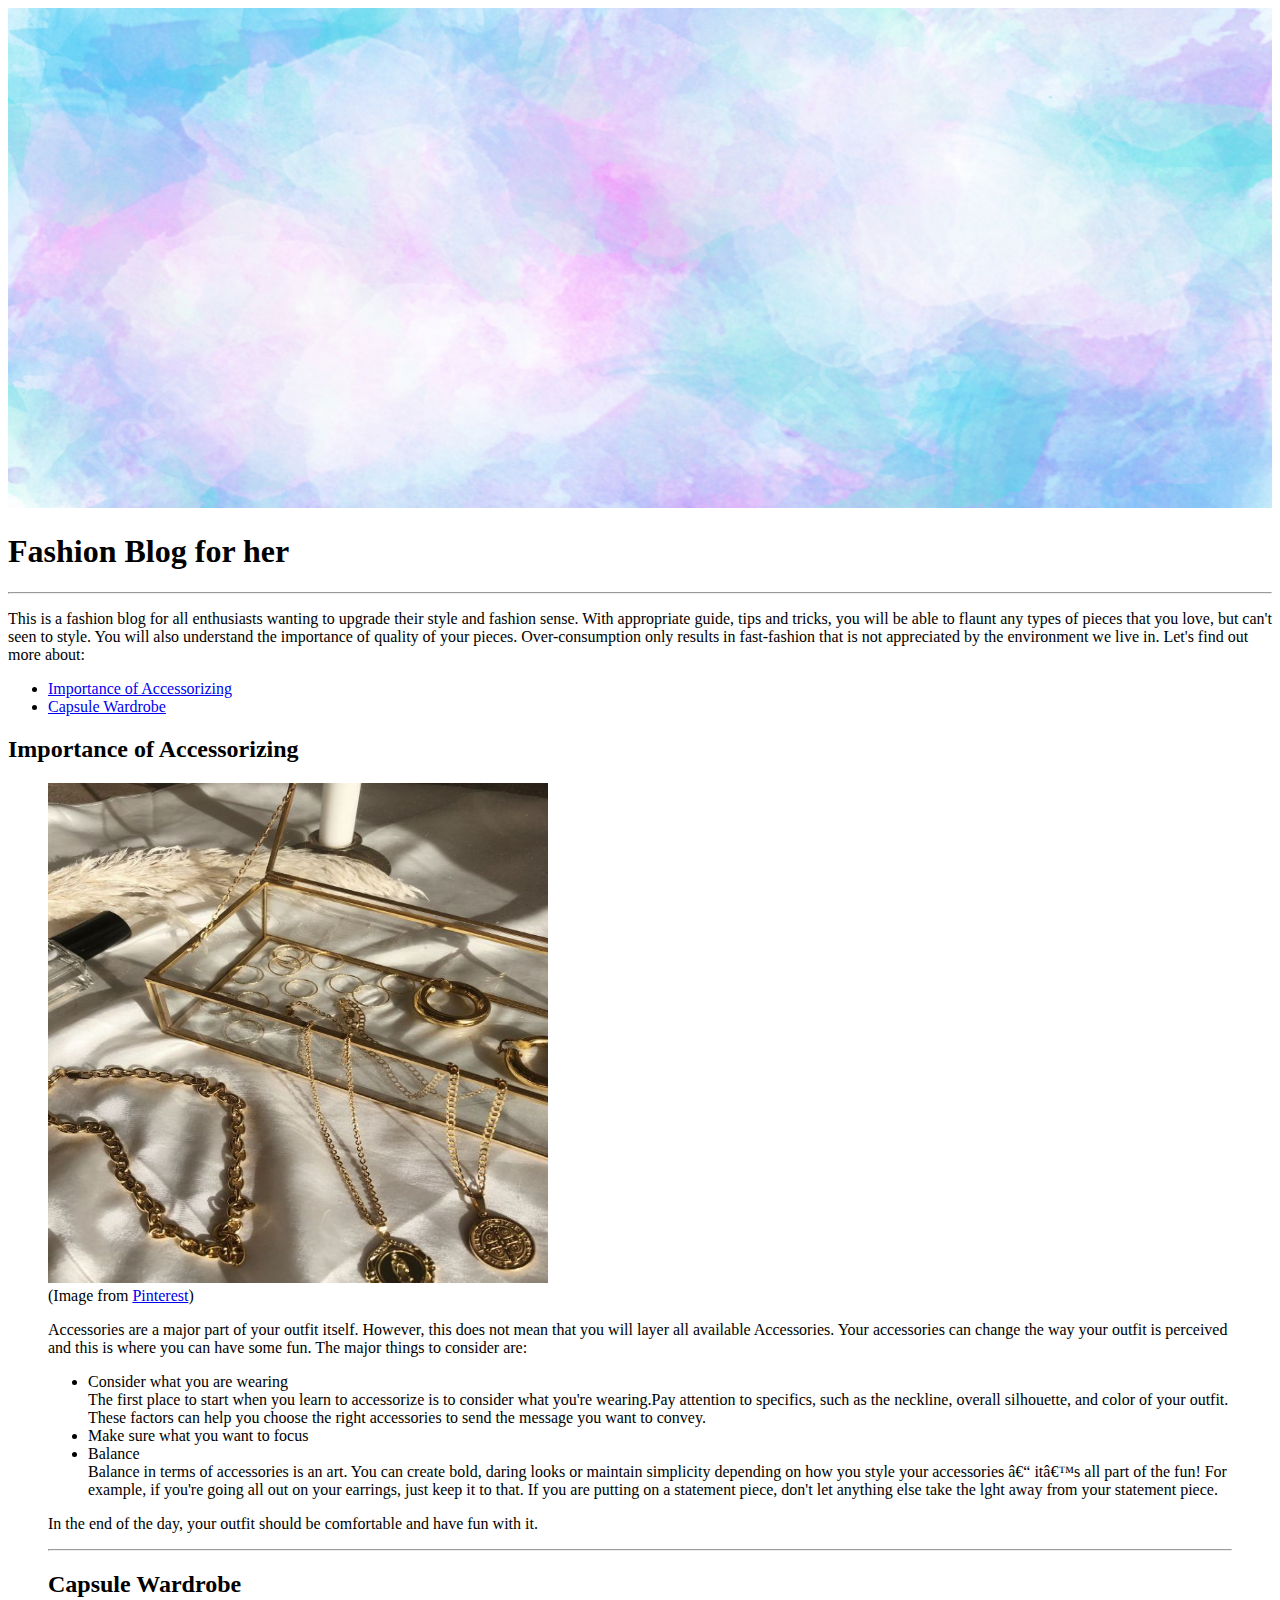
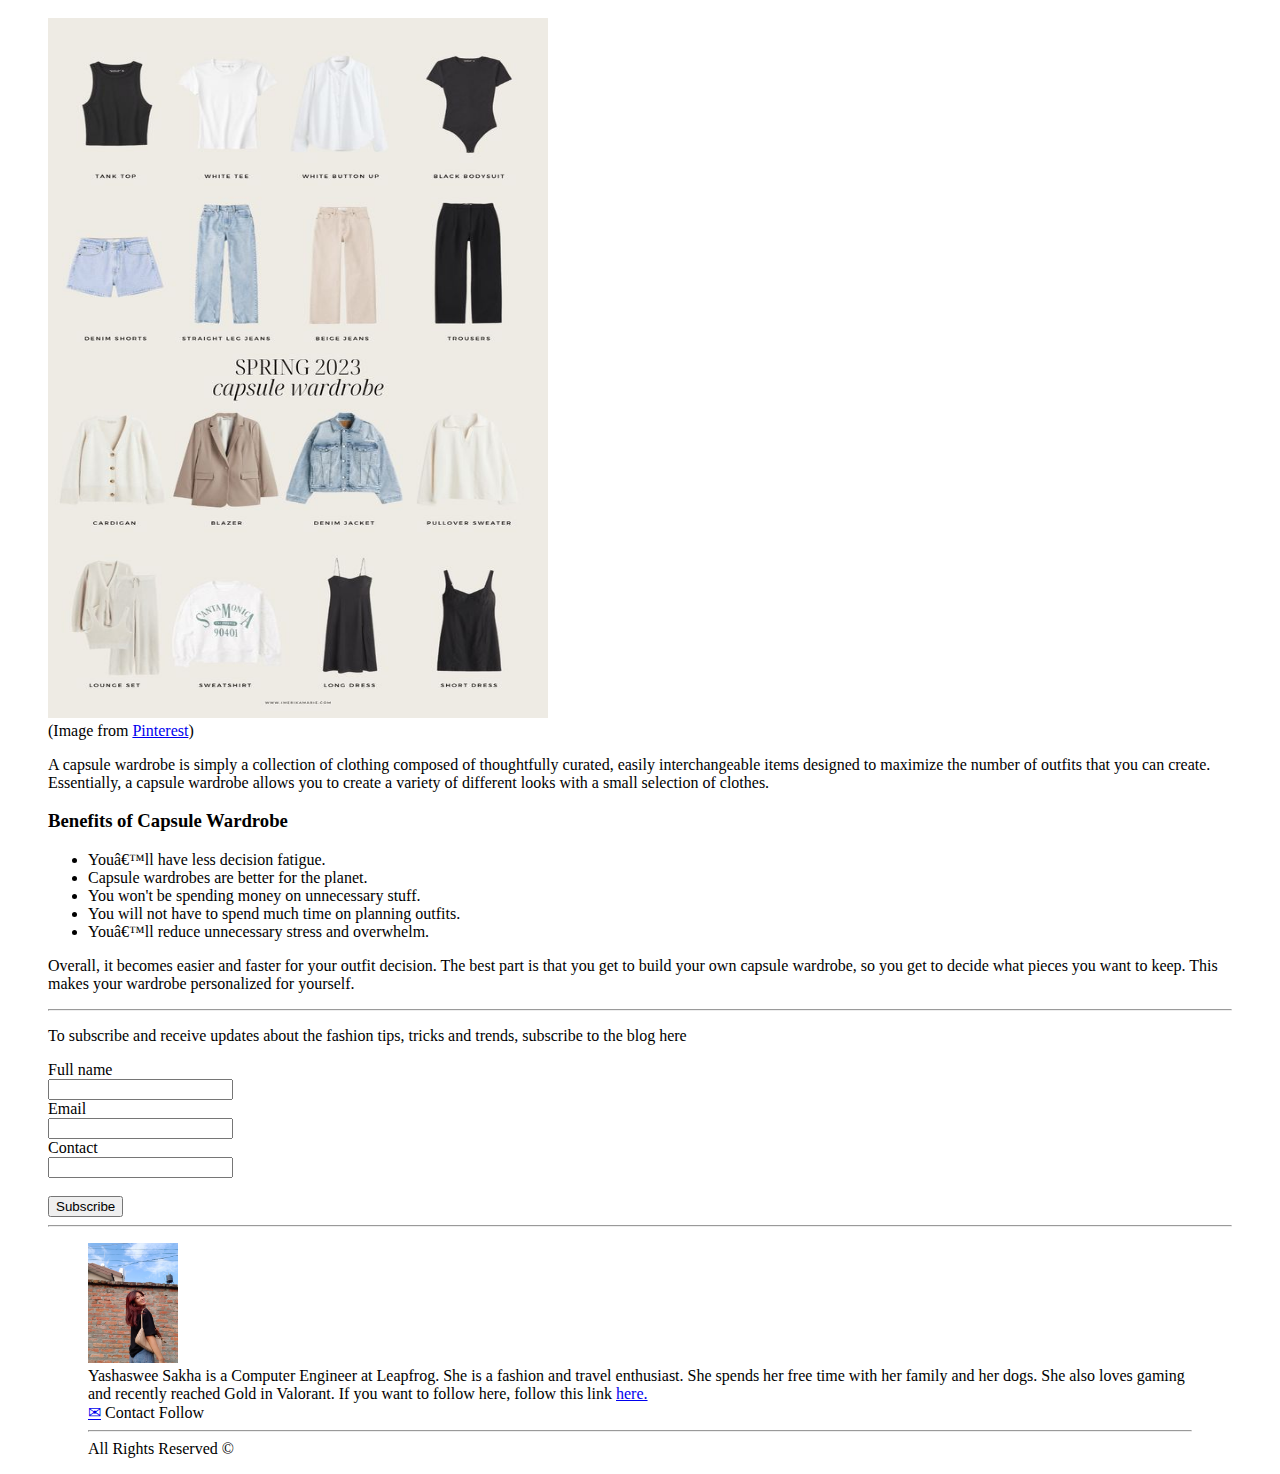
<file: index.html>
<!DOCTYPE html>
<html lang="en">
<head>
    <meta charset= http-equiv="Content-Type" content="text/html; charset=utf-8">
    <meta http-equiv="X-UA-Compatible" content="IE=edge">
    <meta name="viewport" content="width=device-width, initial-scale=1.0">
    <title>Blog</title>
    <img src="./poster.jpg" alt="Background" width="100%" height="500">
    <h1>Fashion Blog for her</h1>
    <hr>
</head>
<body>
    <p>
        This is a fashion blog for all enthusiasts wanting to upgrade their style and fashion sense. With appropriate guide, tips and tricks, you will be able
        to flaunt any types of pieces that you love, but can't seen to style. You will also understand the importance of quality of your pieces. Over-consumption
        only results in fast-fashion that is not appreciated by the environment we live in. 
        Let's find out more about:
        
        <ul>
          <li><a href="#Subheading1">
                Importance of Accessorizing</a>
            </li>
            <li><a href="#Subheading2">
                Capsule Wardrobe</a>
            </li>
        </ul>
    </p>
    <h2 id="Subheading1">Importance of Accessorizing </h2>
    <figure>
    <img width="500" height="500" src="./accessory.jpg" alt="Accessory Image">
    <figcaption>
        (Image from <a href="https://www.pinterest.com" rel="noopener" target="_blank"> Pinterest</a>)
    </figcaption>
        <p>
            Accessories are a major part of your outfit itself. However, this does not mean that you will layer all available Accessories.
            Your accessories can change the way your outfit is perceived and this is where you can have some fun. The major things to consider 
            are:
            <ul>
                <li>
                    Consider what you are wearing
                </li>
                The first place to start when you learn to accessorize is to consider what you're wearing.Pay attention to specifics, such as
                 the neckline, overall silhouette, and color of your outfit. These factors can help you choose the right accessories to send 
                 the message you want to convey.
                <li>
                    Make sure what you want to focus
                </li>
                <li>
                    Balance 
                </li>
                    Balance in terms of accessories is an art. You can create bold, daring looks or maintain simplicity depending on how you style 
                    your accessories – it’s all part of the fun! For example, if you're going all out on your earrings, just keep it to that. If you are
                    putting on a statement piece, don't let anything else take the lght away from your statement piece.
            </ul>
        In the end of the day, your outfit should be comfortable and have fun with it. 
        </p>
    <hr>
    <h2 id="Subheading2">Capsule Wardrobe</h2>
    <img width="500" height="700" src="./capsule.jpg" alt="Wardrobe Image">
    <figcaption>
        (Image from <a href="https://www.pinterest.com" rel="noopener" target="_blank"> Pinterest</a>)
    </figcaption>
        <p>
            A capsule wardrobe is simply a collection of clothing composed of thoughtfully curated, easily interchangeable items designed to maximize the 
            number of outfits that you can create. Essentially, a capsule wardrobe allows you to create a variety of different looks with a small 
            selection of clothes.
        </p>
        <p>
            <h3> Benefits of Capsule Wardrobe</h3>
            <ul>
                <li>
                    You’ll have less decision fatigue. 
                </li>
                <li>
                    Capsule wardrobes are better for the planet. 
                </li>
                <li>
                    You won't be spending money on unnecessary stuff.
                </li>
                <li>
                    You will not have to spend much time on planning outfits.
                </li>
                <li>
                    You’ll reduce unnecessary stress and overwhelm.
                </li> 
            </ul>
            Overall, it becomes easier and faster for your outfit decision. The best part is that you get to build your own capsule wardrobe, so you get to 
            decide what pieces you want to keep. This makes your wardrobe personalized for yourself.
        </p>
        <hr>
        <p>
            To subscribe and receive updates about the fashion tips, tricks and trends, subscribe to the blog here
        </p>
        <form>
            <label for="fname">Full name</label><br>
            <input type="text" id="fname" name="fname"><br>
            <label for="email">Email</label><br>
            <input type="email" id="email" name="email"><br>
            <label for="contact">Contact</label><br>
            <input type="number" id="contact" name="contact"><br><br> 
            <input type="submit" value="Subscribe">
        </form>
        <hr>
        <figure>
            <img src ="./viber.jpg" alt="Author" width="90" height="120">
        </span>
        <figcaption>
            Yashaswee Sakha is a Computer Engineer at Leapfrog. She is a fashion and travel enthusiast. She spends her free time with her family and her dogs. 
            She also loves gaming and recently reached Gold in Valorant. If you want to follow here, follow this link <a href="https://instagram.com">here.</a>
        </figcaption>
        <table>
            <tr>
            <a href=mailto:"yashaswee50@gmail.com">
            &#9993;</tr></a>
            <tr>
                Contact
            </tr>
            <tr>
                Follow
            </tr>
        
        </table>
        
</body>
<hr>
<footer>
    All Rights Reserved &#169;
</footer>
</html>
</file>
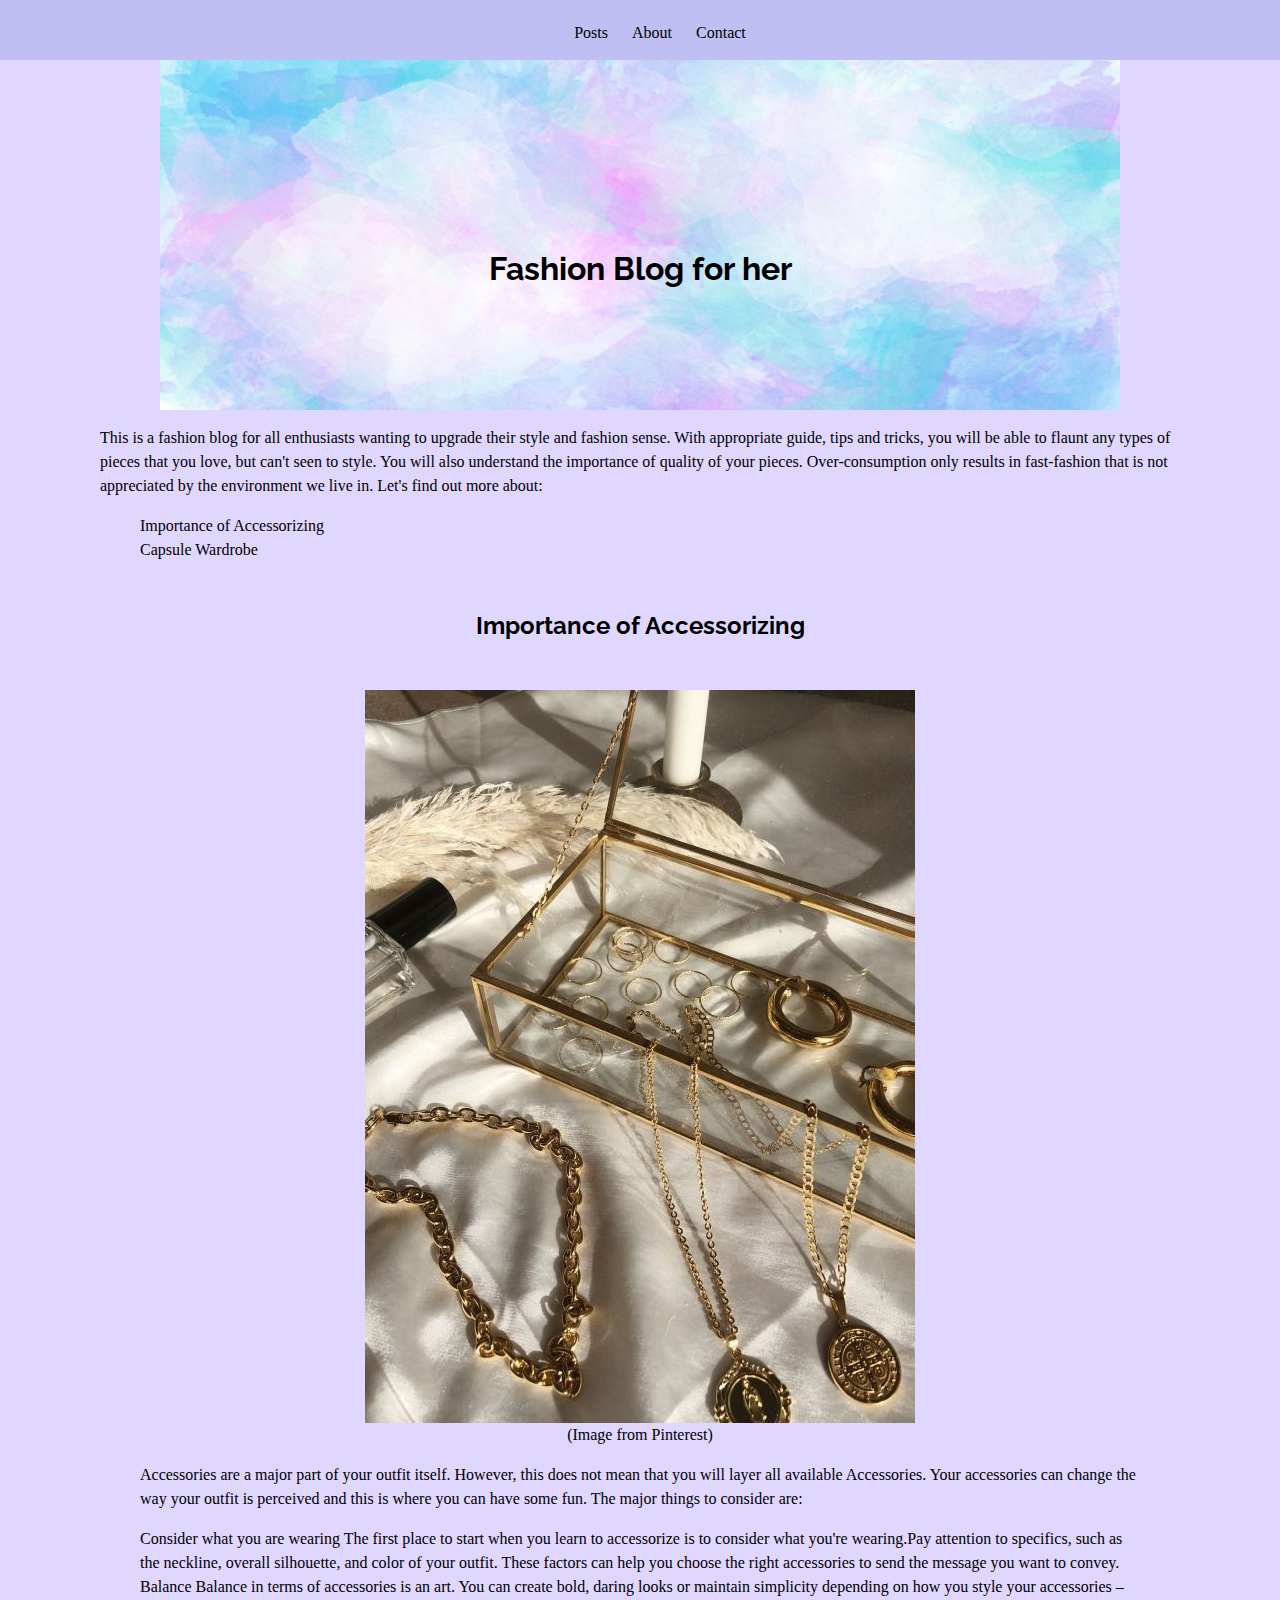
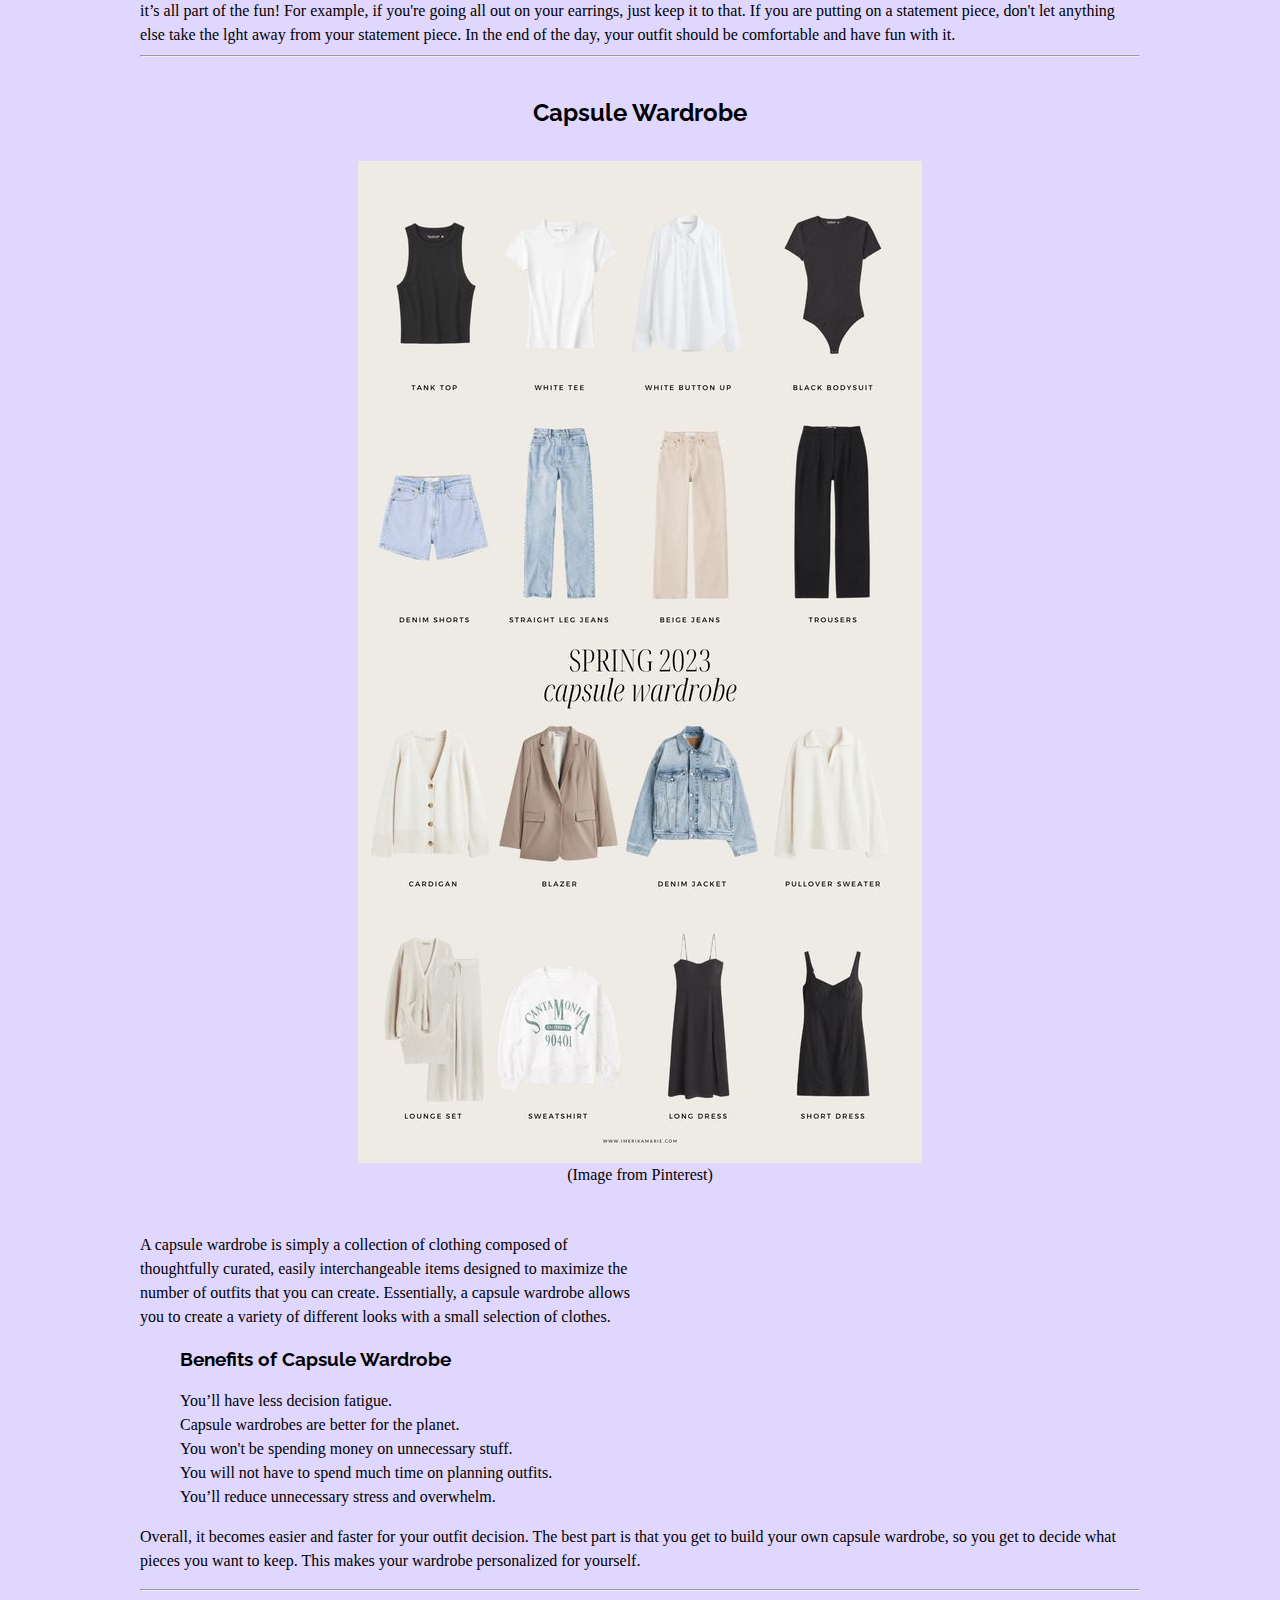
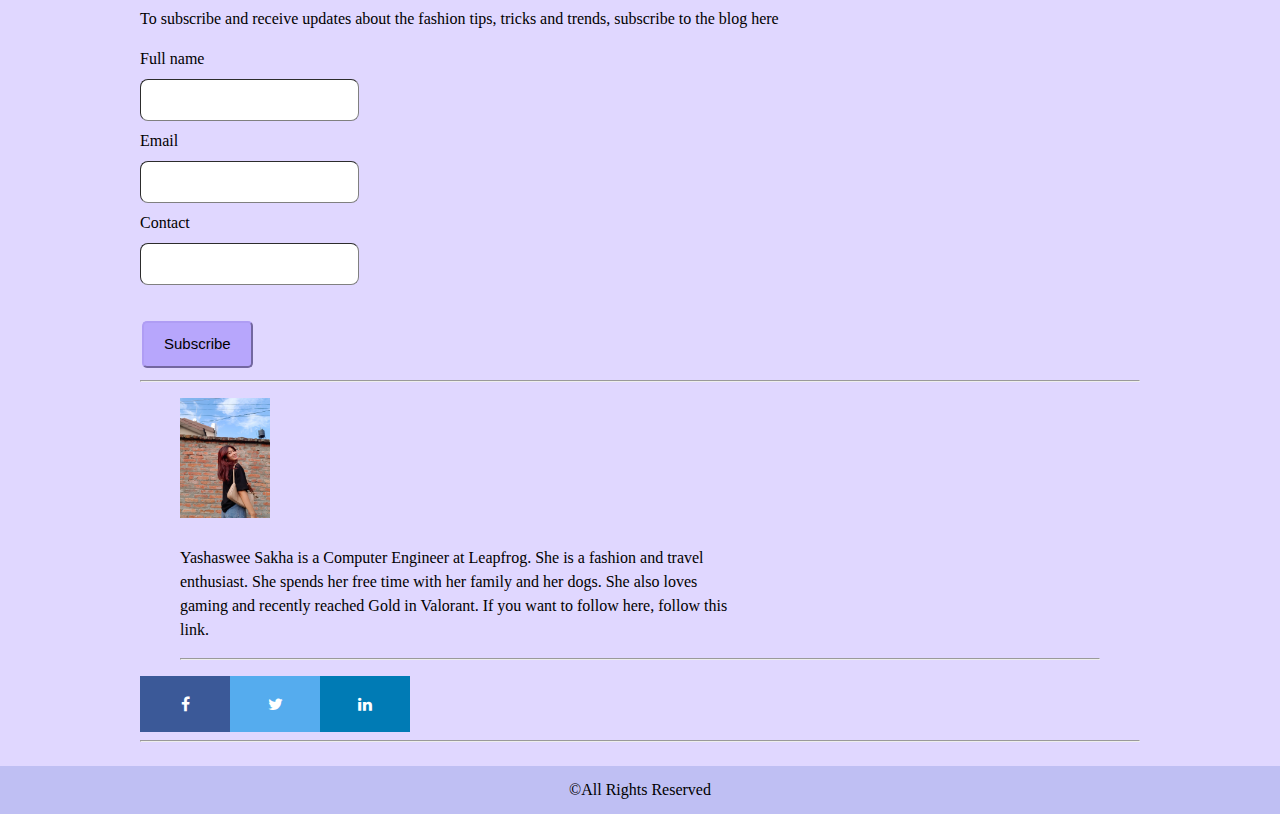
<file: Blog HTML CSS/index.html>
<!DOCTYPE html>
<html lang="en">
<head>
    <meta charset="utf-8">
    <meta http-equiv="X-UA-Compatible" content="IE=edge">
    <meta name="viewport" content="width=device-width, initial-scale=1.0">
    <link rel="stylesheet" href="./style.css">
    <link rel="stylesheet" href="https://cdnjs.cloudflare.com/ajax/libs/font-awesome/4.7.0/css/font-awesome.min.css">
    <link rel="stylesheet" href="https://fonts.googleapis.com/css2?family=Raleway:wght@200&amp;display=swap" ;="">
    <title>Blog post</title>
</head>
<body>
    <nav id="mainNav">
        <div class="container">
        <ul>
            <li><a href="#Subheading1">Posts</a></li>
            <li><a href="#img">About</a> </li>
            <li><a href="#img">Contact</a></li>
        </div>
    </ul>
    </nav>
    <div class="container">
       <img src="../Blog HTML CSS/images/poster.jpg" class="img" alt="Background" id="bgimg" ></div>
    <div class="center">
        <h1>Fashion Blog for her</h1>
    </div>
</head>
<div class="bodyContent">
    <p>
        This is a fashion blog for all enthusiasts wanting to upgrade their style and fashion sense. With appropriate guide, tips and tricks, you will be able
        to flaunt any types of pieces that you love, but can't seen to style. You will also understand the importance of quality of your pieces. Over-consumption
        only results in fast-fashion that is not appreciated by the environment we live in. 
        Let's find out more about:
        
        <ul>
          <li><a href="#Subheading1">
                Importance of Accessorizing</a>
            </li>
            <li><a href="#Subheading2">
                Capsule Wardrobe</a>
            </li>
        </ul>
    </p>
    <h2 id="Subheading1">Importance of Accessorizing </h2>
    <figure>
    <img src="../Blog HTML CSS/images/accessory.jpg"class="img"  alt="Accessory Image">
    <figcaption>
        (Image from <a href="https://www.pinterest.com" rel="noopener" target="_blank"> Pinterest</a>)
    </figcaption>
        <p>
            Accessories are a major part of your outfit itself. However, this does not mean that you will layer all available Accessories.
            Your accessories can change the way your outfit is perceived and this is where you can have some fun. The major things to consider 
            are:
        </p>
                    Consider what you are wearing
                
                The first place to start when you learn to accessorize is to consider what you're wearing.Pay attention to specifics, such as
                 the neckline, overall silhouette, and color of your outfit. These factors can help you choose the right accessories to send 
                 the message you want to convey.
                
                    Balance 
                    Balance in terms of accessories is an art. You can create bold, daring looks or maintain simplicity depending on how you style 
                    your accessories – it’s all part of the fun! For example, if you're going all out on your earrings, just keep it to that. If you are
                    putting on a statement piece, don't let anything else take the lght away from your statement piece.
               
        In the end of the day, your outfit should be comfortable and have fun with it. 
        
    <hr>
    <h2 id="Subheading2">Capsule Wardrobe</h2>
    <img src="../Blog HTML CSS/images/capsule.jpg"class="img"  alt="Wardrobe Image">
    <figcaption>
        (Image from <a href="https://www.pinterest.com" rel="noopener" target="_blank"> Pinterest</a>)
    </figcaption>
        <p class="main">
            A capsule wardrobe is simply a collection of clothing composed of thoughtfully curated, easily interchangeable items designed to maximize the 
            number of outfits that you can create. Essentially, a capsule wardrobe allows you to create a variety of different looks with a small 
            selection of clothes.
        </p>
        <h3> Benefits of Capsule Wardrobe</h3>
        <p class="sidebar">
            
            <ul>
                <li>You’ll have less decision fatigue. </li>
                <li>Capsule wardrobes are better for the planet. </li>
                <li>You won't be spending money on unnecessary stuff.</li>
                <li>You will not have to spend much time on planning outfits.</li>
                <li>You’ll reduce unnecessary stress and overwhelm.</li> 
            </ul>
            Overall, it becomes easier and faster for your outfit decision. The best part is that you get to build your own capsule wardrobe, so you get to 
            decide what pieces you want to keep. This makes your wardrobe personalized for yourself.
        </p>
        <hr>
        <p>
            To subscribe and receive updates about the fashion tips, tricks and trends, subscribe to the blog here
        </p>
        
        <form>
            <label for="fname">Full name</label><br>
            <input type="text" id="fname" name="fname"><br>
            <label for="email">Email</label><br>
            <input type="email" id="email" name="email"><br>
            <label for="contact">Contact</label><br>
            <input type="number" id="contact" name="contact"><br><br> 
            <input type="submit" value="Subscribe">
        </form>
        <hr>
        <div class="about">
            <div class="aboutDesc">
                 <figure>
                <div id="img" >
                     <img src ="../Blog HTML CSS/images/viber.jpg" alt="Author" width="90" height="120">
                 </div>
                <p class="aboutText">
                    Yashaswee Sakha is a Computer Engineer at Leapfrog. She is a fashion and travel enthusiast. She spends her free time with her family and her dogs. 
                    She also loves gaming and recently reached Gold in Valorant. If you want to follow here, follow this link.
                </p>
            <hr>
            </div>
            <div class="socialMedia">
        <table>
            <tr><a href="https://www.facebook.com" rel="noopener" target="_blank" class="fa fa-facebook"></a></tr>    
            <tr><a href="https://www.twitter.com" rel="noopener" target="_blank" class="fa fa-twitter"></a></tr>
            <tr><a href="https://www.linkedin.com" rel="noopener" target="_blank" class="fa fa-linkedin"></a></tr>
        </table>
        <hr>
            </div>
    </div>
</div>
  <footer>
        &#169;All Rights Reserved 
    </footer>
</body>
  
</html>
</file>
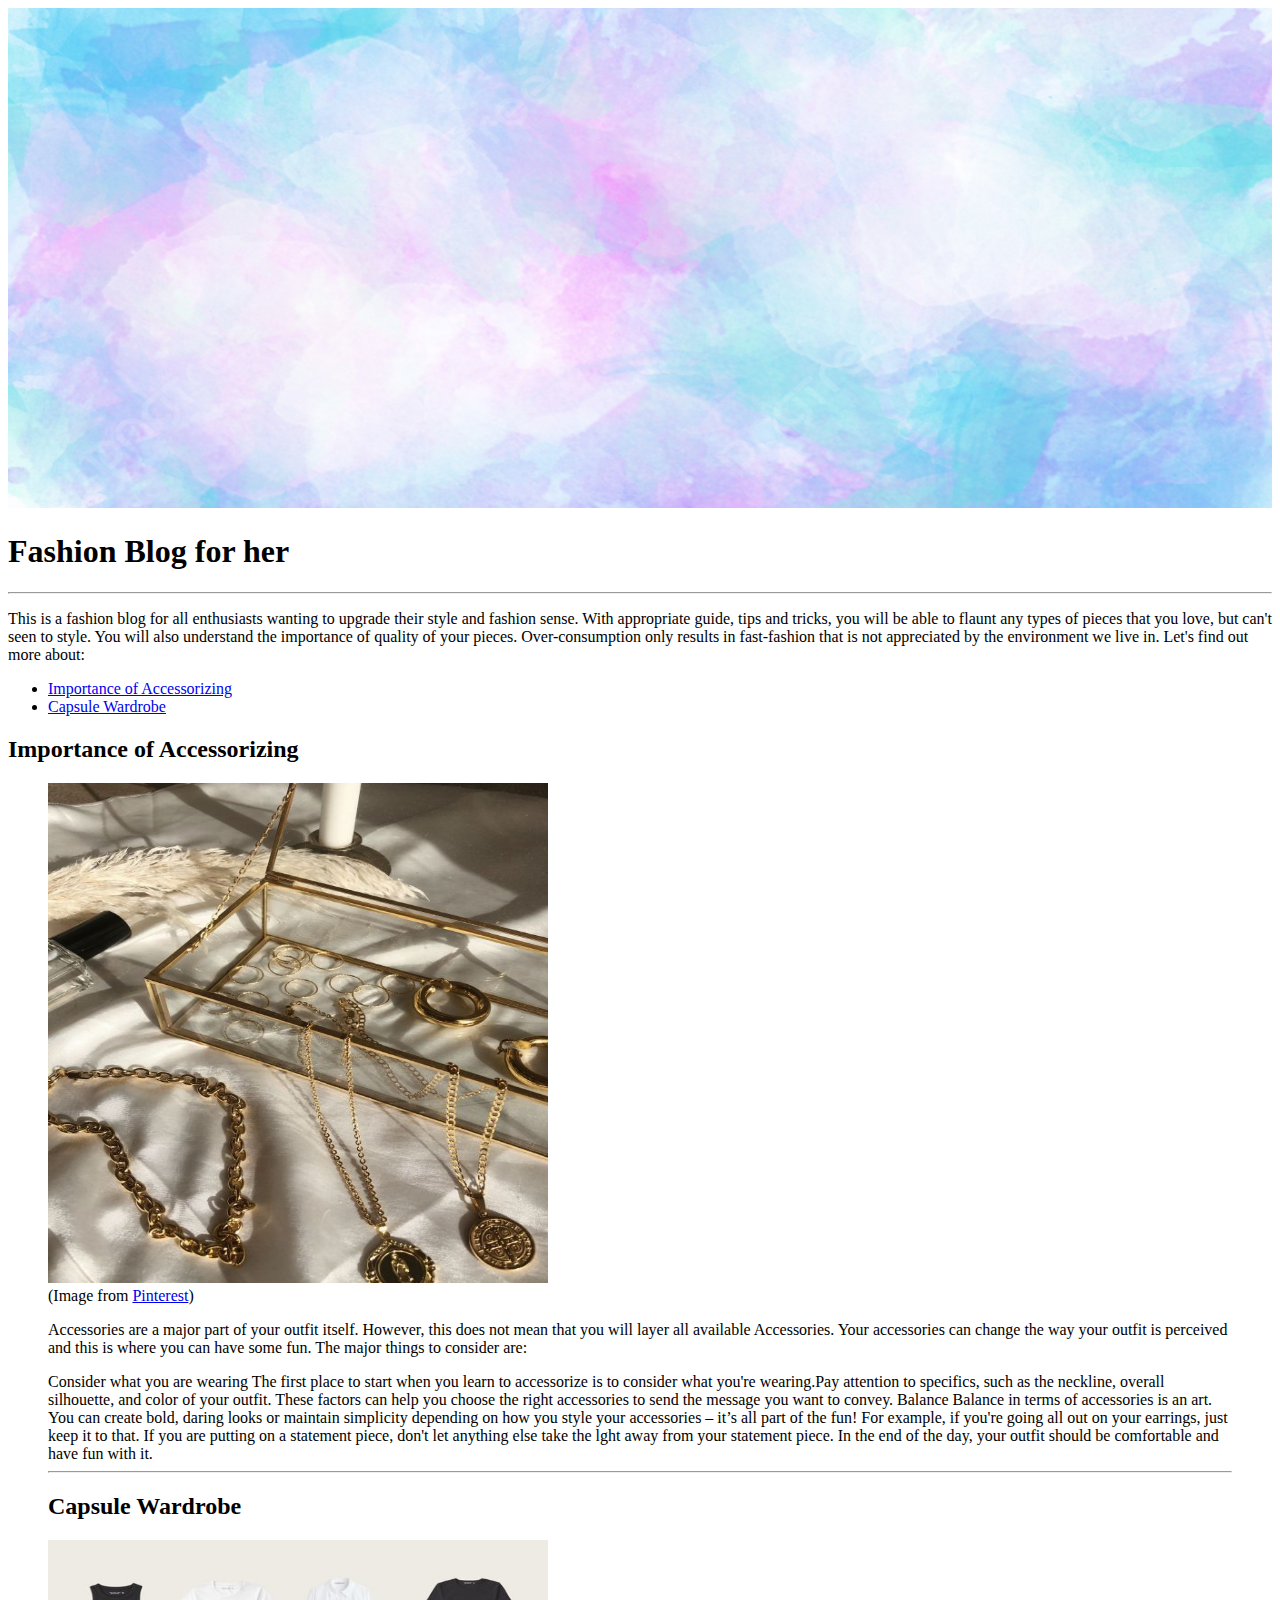
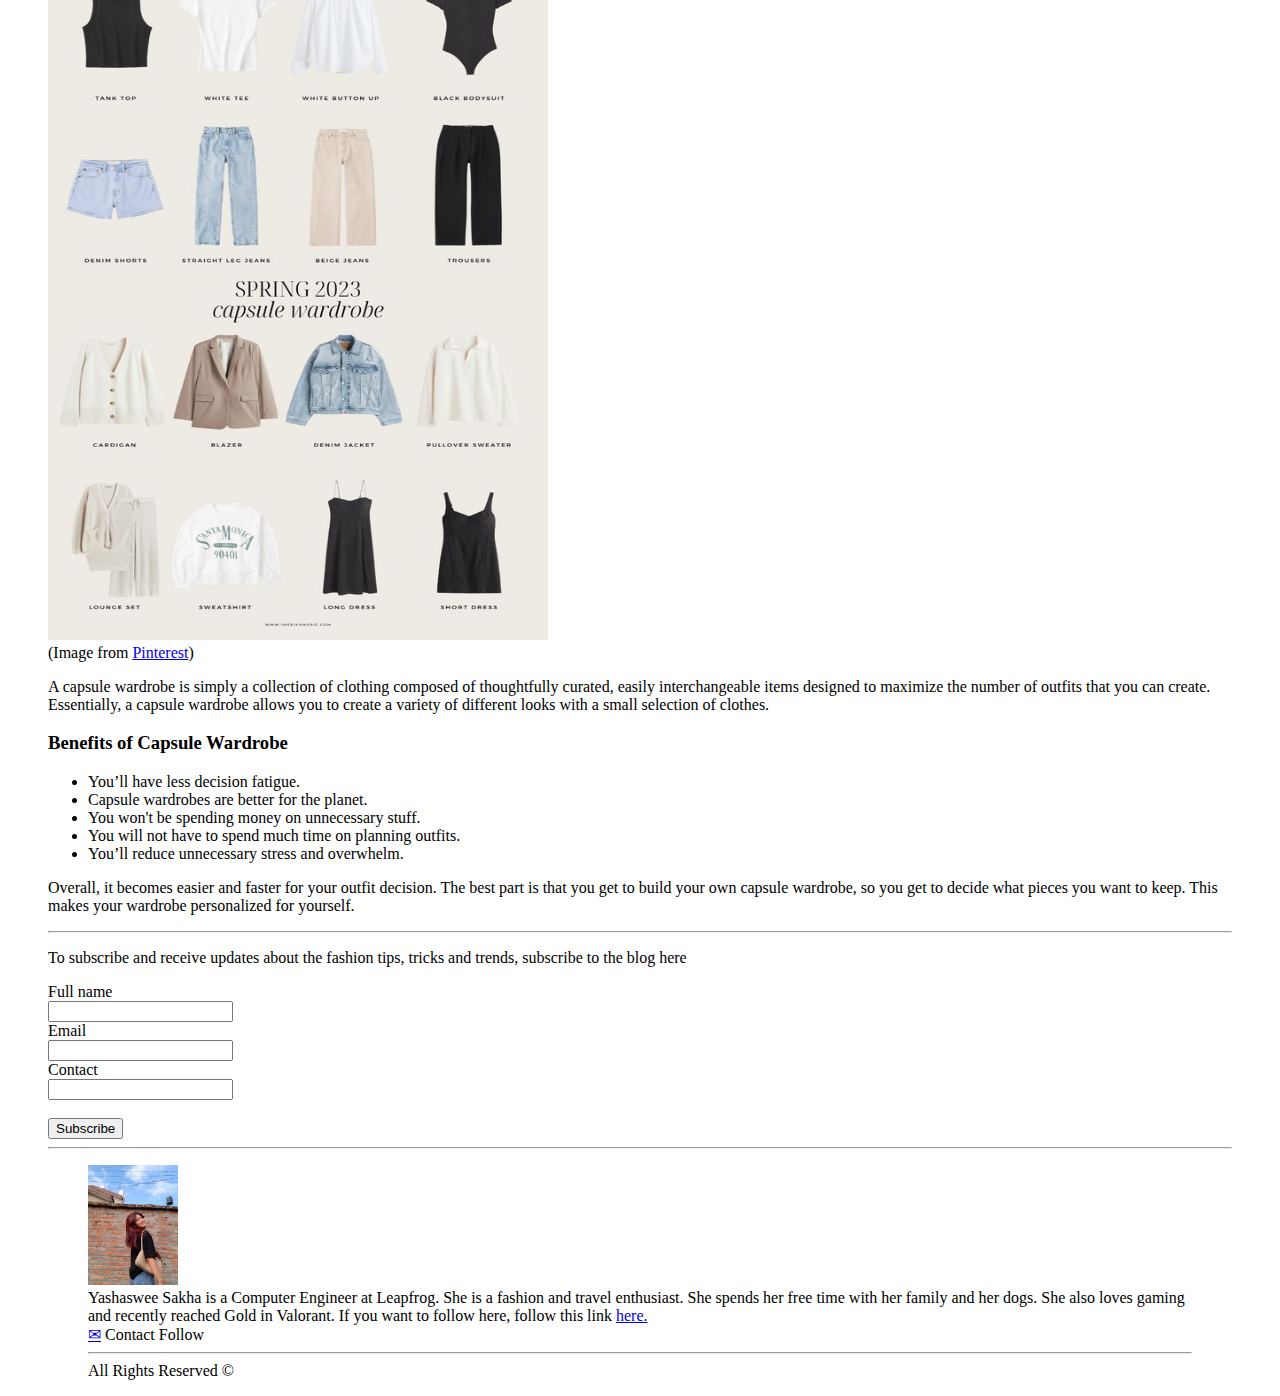
<file: Blog HTML/index.html>
<!DOCTYPE html>
<html lang="en">
<head>
    <meta charset= 'utf-8'>
    <meta http-equiv="X-UA-Compatible" content="IE=edge">
    <meta name="viewport" content="width=device-width, initial-scale=1.0">
    <title> Blog</title>
    <img src="../Blog HTML/poster.jpg" alt="Background" width="100%" height="500">
    <h1>Fashion Blog for her</h1>
    <hr>
</head>
<body>
    <p>
        This is a fashion blog for all enthusiasts wanting to upgrade their style and fashion sense. With appropriate guide, tips and tricks, you will be able
        to flaunt any types of pieces that you love, but can't seen to style. You will also understand the importance of quality of your pieces. Over-consumption
        only results in fast-fashion that is not appreciated by the environment we live in. 
        Let's find out more about:
        
        <ul>
          <li><a href="#Subheading1">
                Importance of Accessorizing</a>
            </li>
            <li><a href="#Subheading2">
                Capsule Wardrobe</a>
            </li>
        </ul>
    </p>
    <h2 id="Subheading1">Importance of Accessorizing </h2>
    <figure>
    <img width="500" height="500" src="../Blog HTML/accessory.jpg" alt="Accessory Image">
    <figcaption>
        (Image from <a href="https://www.pinterest.com" rel="noopener" target="_blank"> Pinterest</a>)
    </figcaption>
    <p>
        Accessories are a major part of your outfit itself. However, this does not mean that you will layer all available Accessories.
        Your accessories can change the way your outfit is perceived and this is where you can have some fun. The major things to consider 
        are:
    </p>
                Consider what you are wearing
            
            The first place to start when you learn to accessorize is to consider what you're wearing.Pay attention to specifics, such as
             the neckline, overall silhouette, and color of your outfit. These factors can help you choose the right accessories to send 
             the message you want to convey.
            
                Balance 
                Balance in terms of accessories is an art. You can create bold, daring looks or maintain simplicity depending on how you style 
                your accessories – it’s all part of the fun! For example, if you're going all out on your earrings, just keep it to that. If you are
                putting on a statement piece, don't let anything else take the lght away from your statement piece.
           
    In the end of the day, your outfit should be comfortable and have fun with it. 
    <hr>
    <h2 id="Subheading2">Capsule Wardrobe</h2>
    <img width="500" height="700" src="../Blog HTML/capsule.jpg" alt="Wardrobe Image">
    <figcaption>
        (Image from <a href="https://www.pinterest.com" rel="noopener" target="_blank"> Pinterest</a>)
    </figcaption>
        <p>
            A capsule wardrobe is simply a collection of clothing composed of thoughtfully curated, easily interchangeable items designed to maximize the 
            number of outfits that you can create. Essentially, a capsule wardrobe allows you to create a variety of different looks with a small 
            selection of clothes.
        </p>
        <p>
            <h3> Benefits of Capsule Wardrobe</h3>
            <ul>
                <li>
                    You’ll have less decision fatigue. 
                </li>
                <li>
                    Capsule wardrobes are better for the planet. 
                </li>
                <li>
                    You won't be spending money on unnecessary stuff.
                </li>
                <li>
                    You will not have to spend much time on planning outfits.
                </li>
                <li>
                    You’ll reduce unnecessary stress and overwhelm.
                </li> 
            </ul>
            Overall, it becomes easier and faster for your outfit decision. The best part is that you get to build your own capsule wardrobe, so you get to 
            decide what pieces you want to keep. This makes your wardrobe personalized for yourself.
        </p>
        <hr>
        <p>
            To subscribe and receive updates about the fashion tips, tricks and trends, subscribe to the blog here
        </p>
        <form>
            <label for="fname">Full name</label><br>
            <input type="text" id="fname" name="fname"><br>
            <label for="email">Email</label><br>
            <input type="email" id="email" name="email"><br>
            <label for="contact">Contact</label><br>
            <input type="number" id="contact" name="contact"><br><br> 
            <input type="submit" value="Subscribe">
        </form>
        <hr>
        <figure>
            <img src ="../Blog HTML/viber.jpg" alt="Author" width="90" height="120">
        <figcaption>
            Yashaswee Sakha is a Computer Engineer at Leapfrog. She is a fashion and travel enthusiast. She spends her free time with her family and her dogs. 
            She also loves gaming and recently reached Gold in Valorant. If you want to follow here, follow this link <a href="https://instagram.com">here.</a>
        </figcaption>
        <table>
            <tr>
            <a href=mailto:"yashaswee50@gmail.com">
            &#9993;</tr></a>
            <tr>
                Contact
            </tr>
            <tr>
                Follow
            </tr>
        
        </table>
        
</body>
<hr>
<footer>
    All Rights Reserved &#169;
</footer>
</html>
</file>
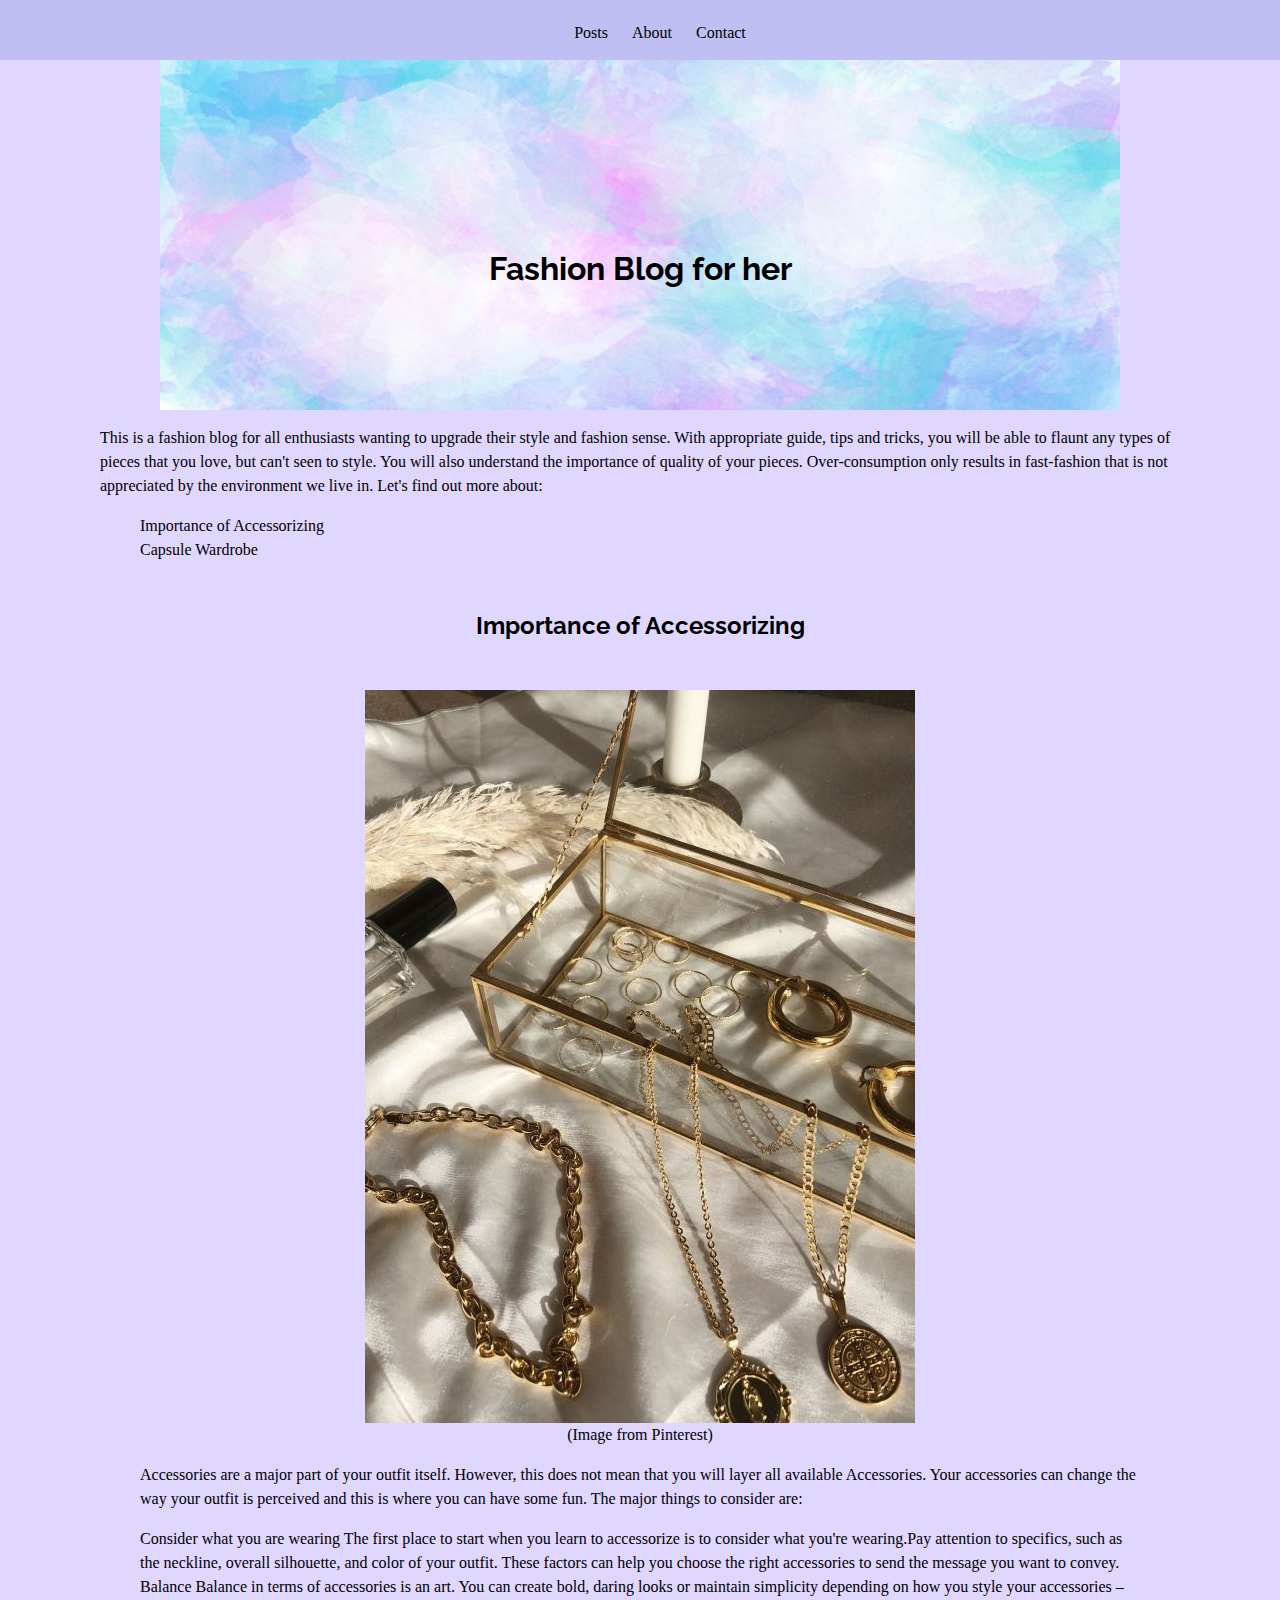
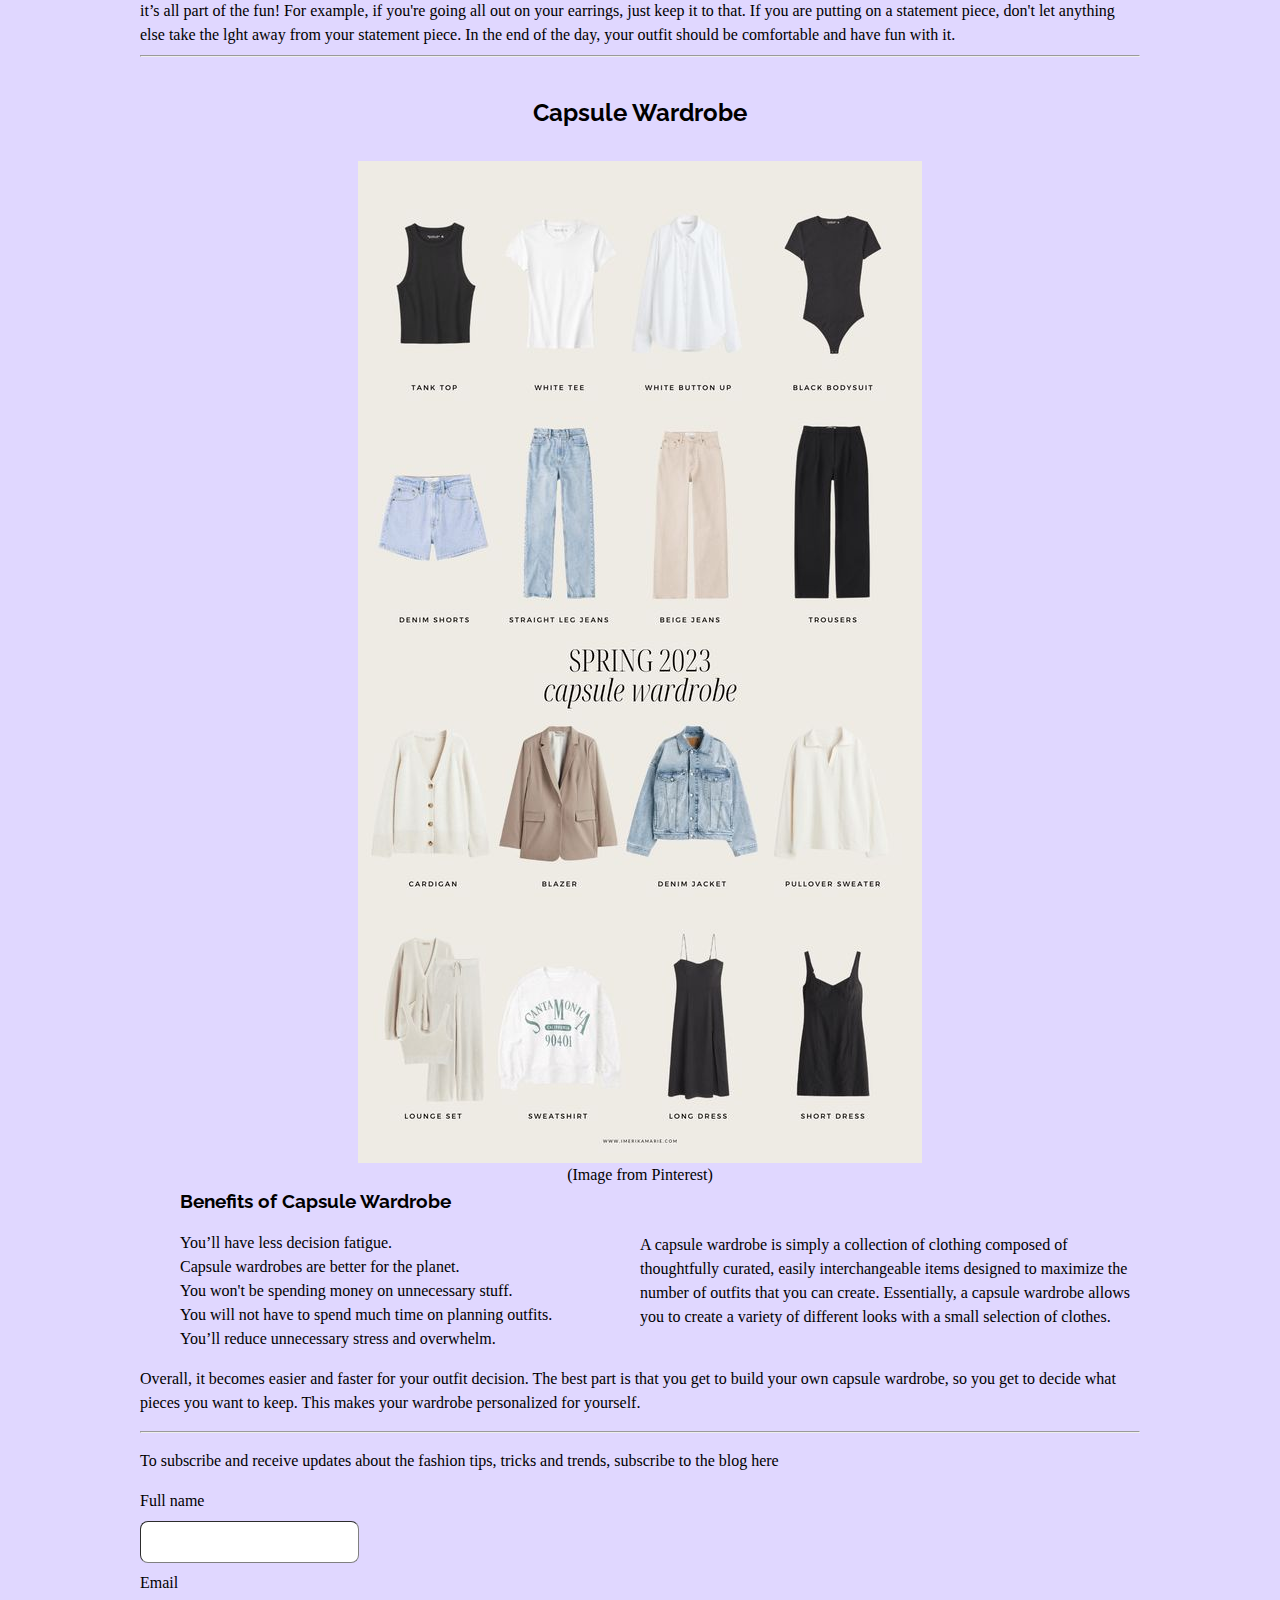
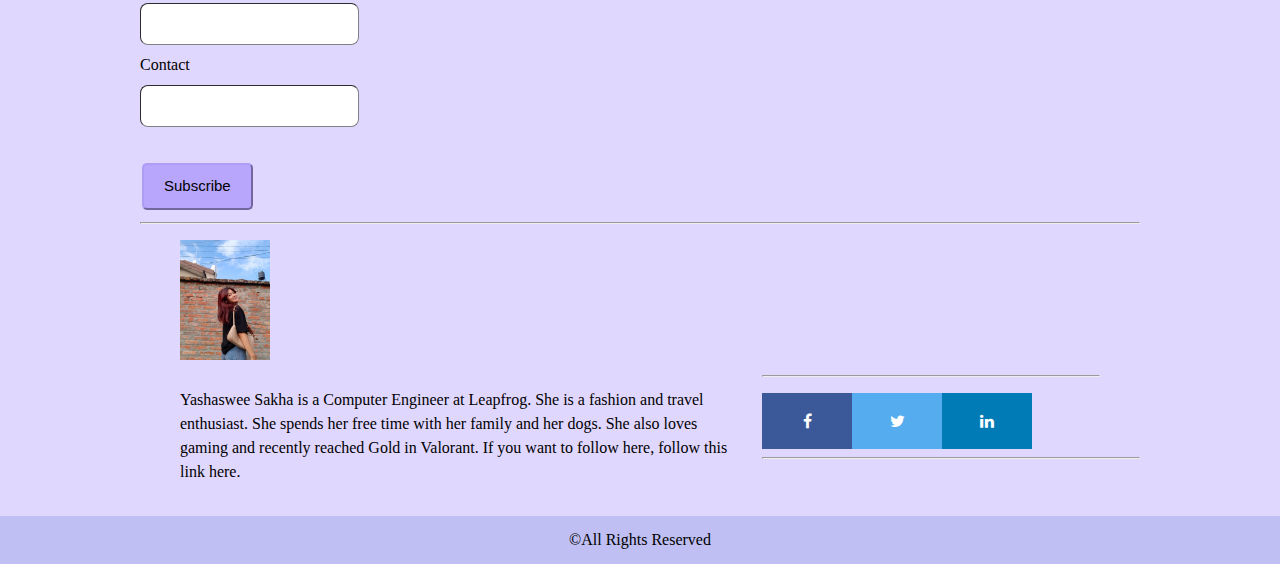
<file: Blog using Flex/index.html>
<!DOCTYPE html>
<html lang="en">
<head>
    <meta charset="utf-8">
    <meta http-equiv="X-UA-Compatible" content="IE=edge">
    <meta name="viewport" content="width=device-width, initial-scale=1.0">
    <link rel="stylesheet" href="./style.css">
    <link rel="stylesheet" href="https://cdnjs.cloudflare.com/ajax/libs/font-awesome/4.7.0/css/font-awesome.min.css">
    <link rel="stylesheet" href="https://fonts.googleapis.com/css2?family=Raleway:wght@200&amp;display=swap" ;="">
    <title>Blog post</title>
</head>
<body>
    <nav id="mainNav">
        <div class="container">
        <ul>
            <li><a href="#Subheading1">Posts</a></li>
            <li><a href="#img">About</a> </li>
            <li><a href="#img">Contact</a></li>
        </div>
    </ul>
    </nav>
    <div class="container">
       <img src="../Blog using Flex/images/poster.jpg" class="img" alt="Background" id="bgimg" ></div>
    <div class="center">
        <h1>Fashion Blog for her</h1>
    </div>
</head>
<div class="bodyContent">
    <p>
        This is a fashion blog for all enthusiasts wanting to upgrade their style and fashion sense. With appropriate guide, tips and tricks, you will be able
        to flaunt any types of pieces that you love, but can't seen to style. You will also understand the importance of quality of your pieces. Over-consumption
        only results in fast-fashion that is not appreciated by the environment we live in. 
        Let's find out more about:
        
        <ul>
          <li><a href="#Subheading1">
                Importance of Accessorizing</a>
            </li>
            <li><a href="#Subheading2">
                Capsule Wardrobe</a>
            </li>
        </ul>
    </p>
    <h2 id="Subheading1">Importance of Accessorizing </h2>
    <figure>
    <img src="../Blog using Flex/images/accessory.jpg"class="img"  alt="Accessory Image">
    <figcaption>
        (Image from <a href="https://www.pinterest.com" rel="noopener" target="_blank"> Pinterest</a>)
    </figcaption>
        <p>
            Accessories are a major part of your outfit itself. However, this does not mean that you will layer all available Accessories.
            Your accessories can change the way your outfit is perceived and this is where you can have some fun. The major things to consider 
            are:
        </p>
                    Consider what you are wearing
                
                The first place to start when you learn to accessorize is to consider what you're wearing.Pay attention to specifics, such as
                 the neckline, overall silhouette, and color of your outfit. These factors can help you choose the right accessories to send 
                 the message you want to convey.
                
                    Balance 
                    Balance in terms of accessories is an art. You can create bold, daring looks or maintain simplicity depending on how you style 
                    your accessories – it’s all part of the fun! For example, if you're going all out on your earrings, just keep it to that. If you are
                    putting on a statement piece, don't let anything else take the lght away from your statement piece.
               
        In the end of the day, your outfit should be comfortable and have fun with it. 
        
    <hr>
    <h2 id="Subheading2">Capsule Wardrobe</h2>
    <img src="../Blog using Flex/images/capsule.jpg"class="img"  alt="Wardrobe Image">
    <figcaption>
        (Image from <a href="https://www.pinterest.com" rel="noopener" target="_blank"> Pinterest</a>)
    </figcaption>
        <p class="main">
            A capsule wardrobe is simply a collection of clothing composed of thoughtfully curated, easily interchangeable items designed to maximize the 
            number of outfits that you can create. Essentially, a capsule wardrobe allows you to create a variety of different looks with a small 
            selection of clothes.
        </p>
        <h3> Benefits of Capsule Wardrobe</h3>
        <p class="sidebar">
            
            <ul>
                <li>You’ll have less decision fatigue. </li>
                <li>Capsule wardrobes are better for the planet. </li>
                <li>You won't be spending money on unnecessary stuff.</li>
                <li>You will not have to spend much time on planning outfits.</li>
                <li>You’ll reduce unnecessary stress and overwhelm.</li> 
            </ul>
            Overall, it becomes easier and faster for your outfit decision. The best part is that you get to build your own capsule wardrobe, so you get to 
            decide what pieces you want to keep. This makes your wardrobe personalized for yourself.
        </p>
        <hr>
        <p>
            To subscribe and receive updates about the fashion tips, tricks and trends, subscribe to the blog here
        </p>
        
        <form>
            <label for="fname">Full name</label><br>
            <input type="text" id="fname" name="fname"><br>
            <label for="email">Email</label><br>
            <input type="email" id="email" name="email"><br>
            <label for="contact">Contact</label><br>
            <input type="number" id="contact" name="contact"><br><br> 
            <input type="submit" value="Subscribe">
        </form>
        <hr>
        <div class="about">
            <div class="aboutDesc">
                 <figure>
                <div id="img" >
                     <img src ="../Blog using Flex/images/viber.jpg" alt="Author" width="90" height="120">
                 </div>
                <p class="aboutText">
                    Yashaswee Sakha is a Computer Engineer at Leapfrog. She is a fashion and travel enthusiast. She spends her free time with her family and her dogs. 
                    She also loves gaming and recently reached Gold in Valorant. If you want to follow here, follow this link <a href="https://instagram.com">here.</a>
                </p>
            <hr>
            </div>
            <div class="socialMedia">
        <table>
            <tr><a href="https://www.facebook.com" rel="noopener" target="_blank" class="fa fa-facebook"></a></tr>    
            <tr><a href="https://www.twitter.com" rel="noopener" target="_blank" class="fa fa-twitter"></a></tr> 
            <tr><a href="https://www.linkedin.com" class="fa fa-linkedin"></a></tr>
        </table>
        <hr>
            </div>
    </div>
</div>
  <footer>
        &#169;All Rights Reserved 
    </footer>
</body>
  
</html>
</file>
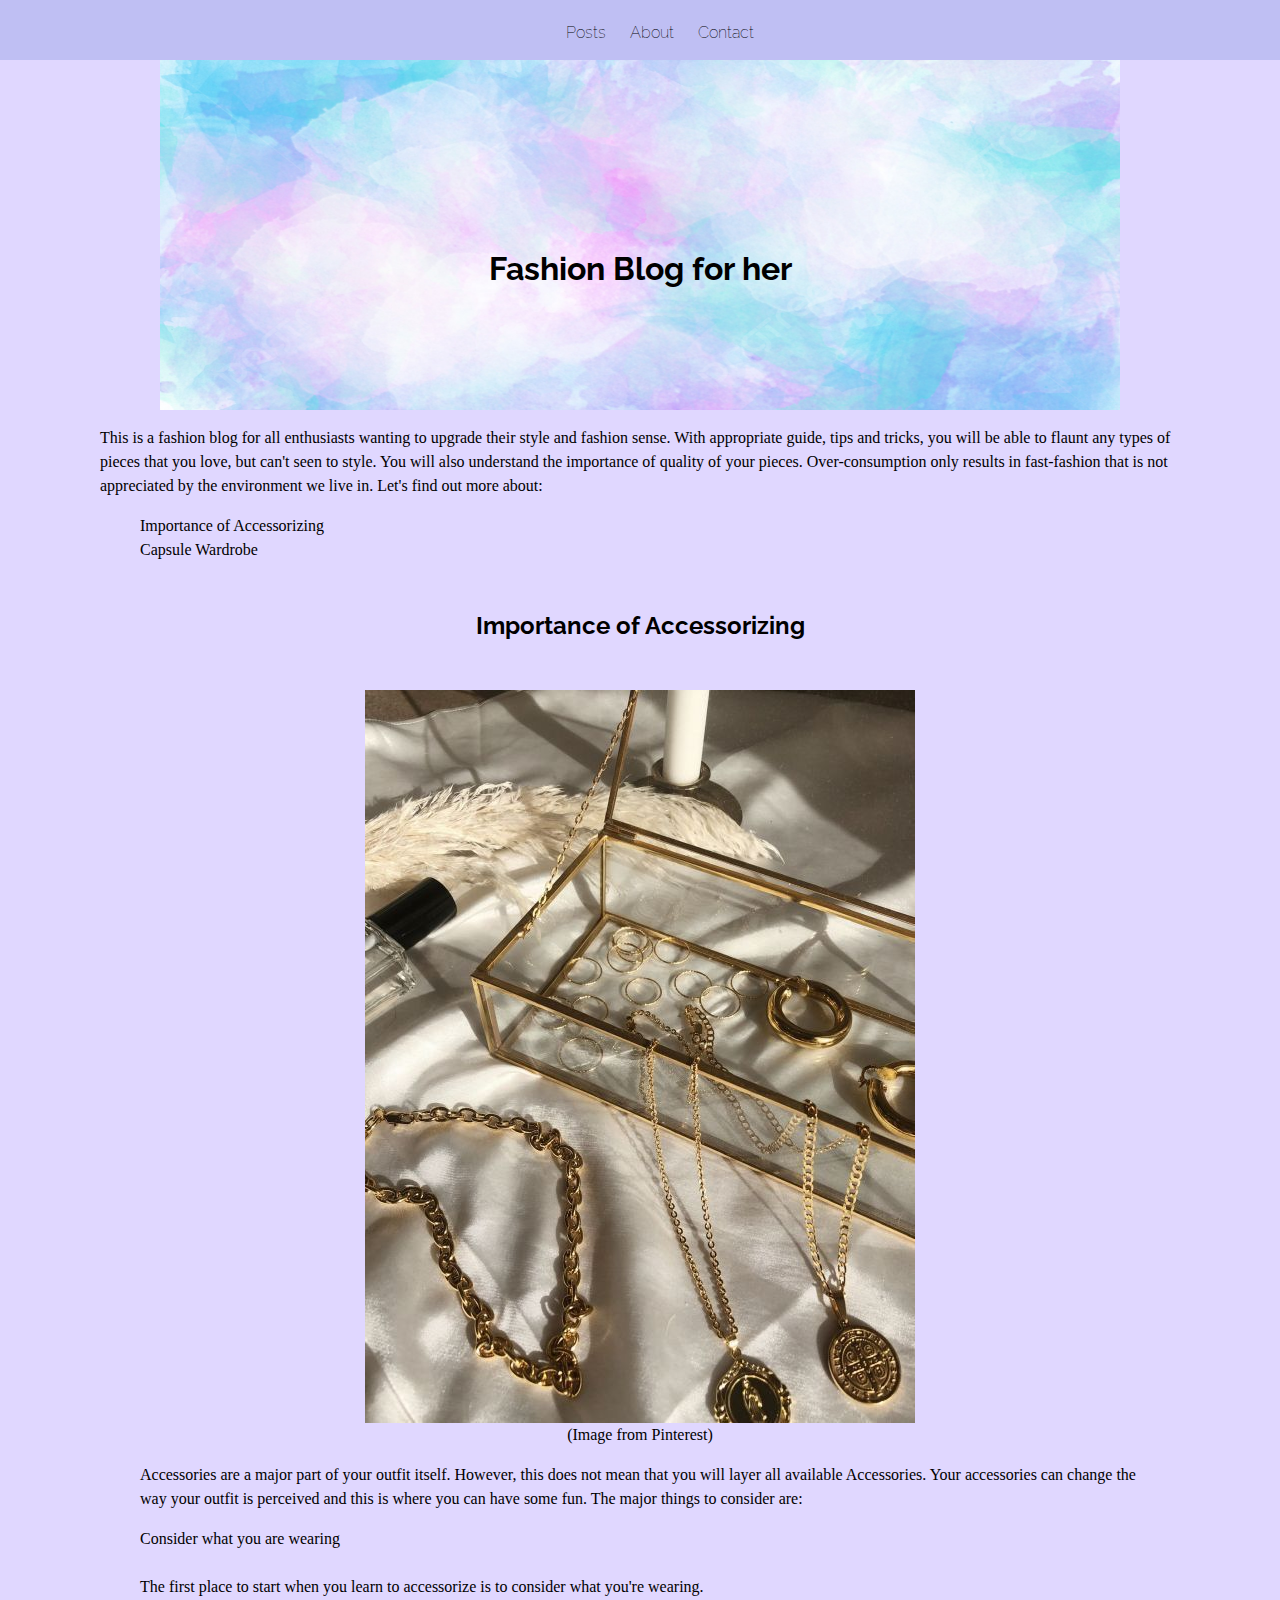
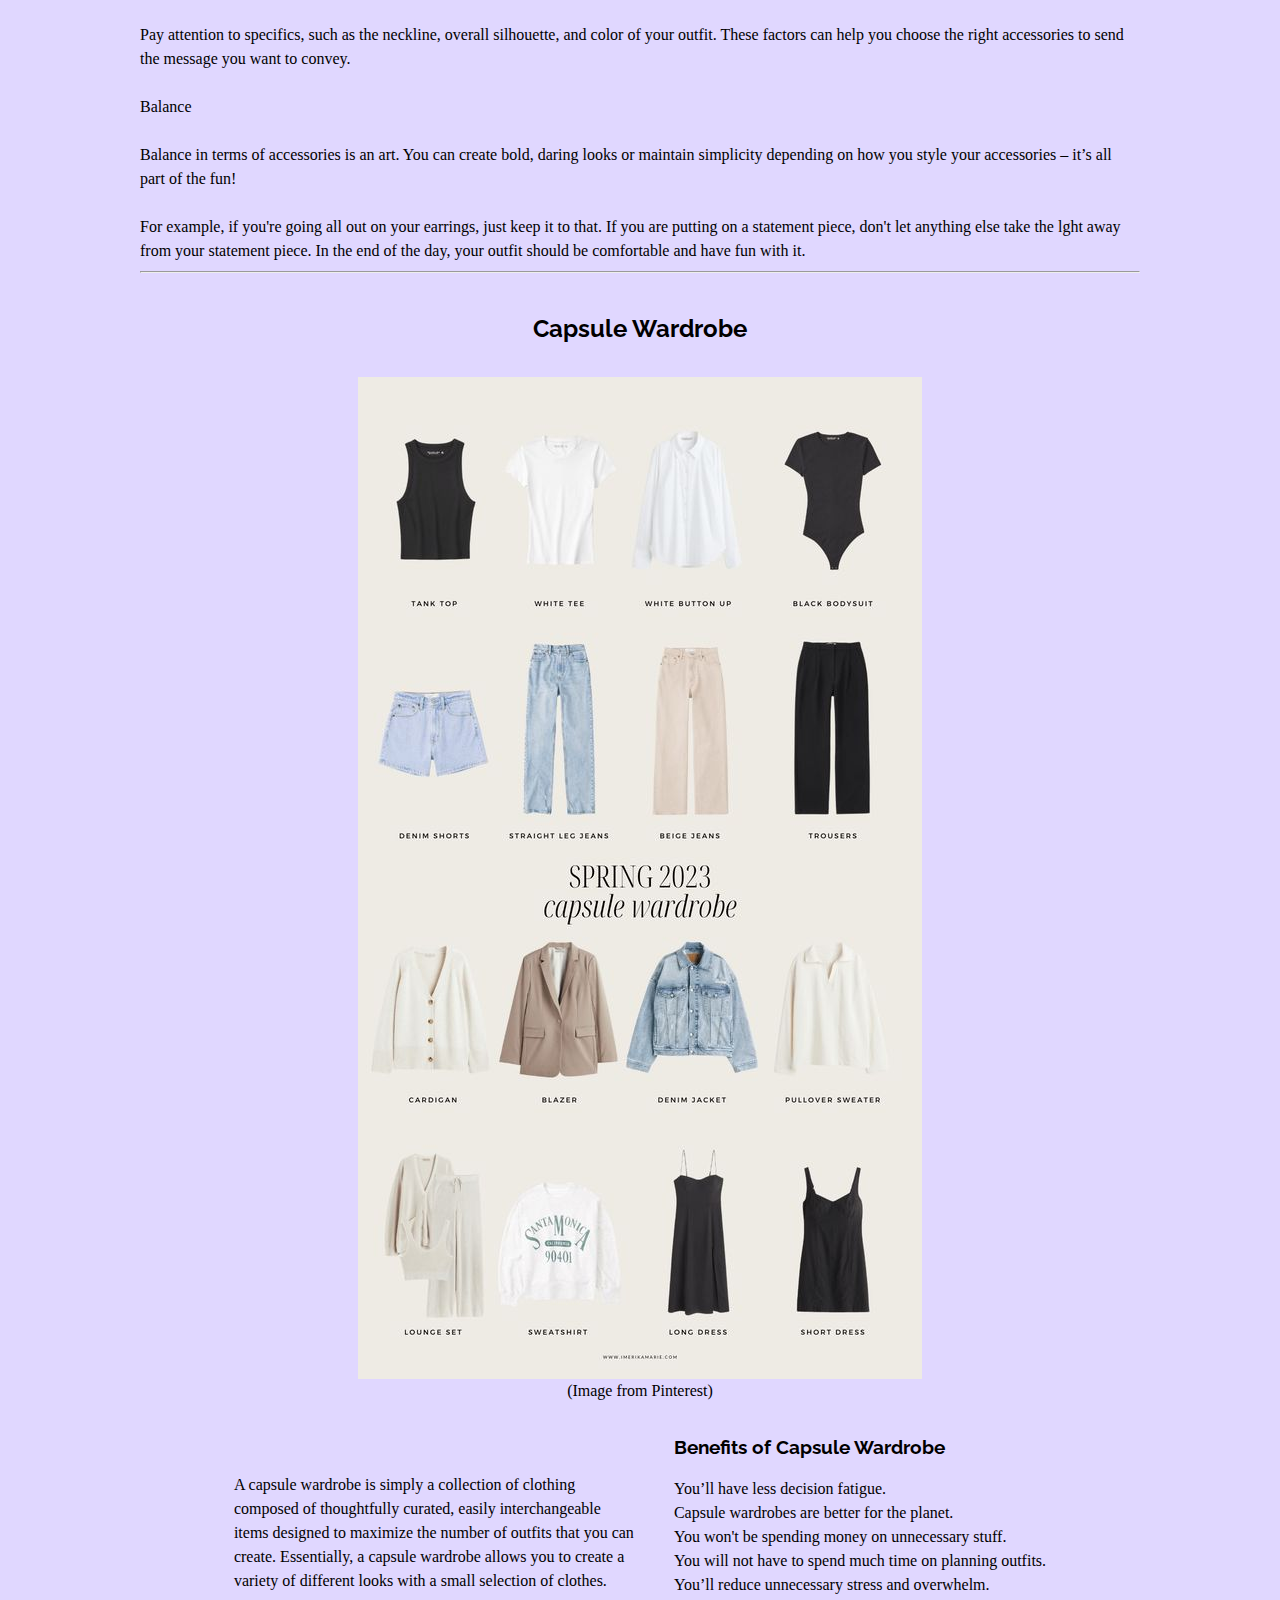
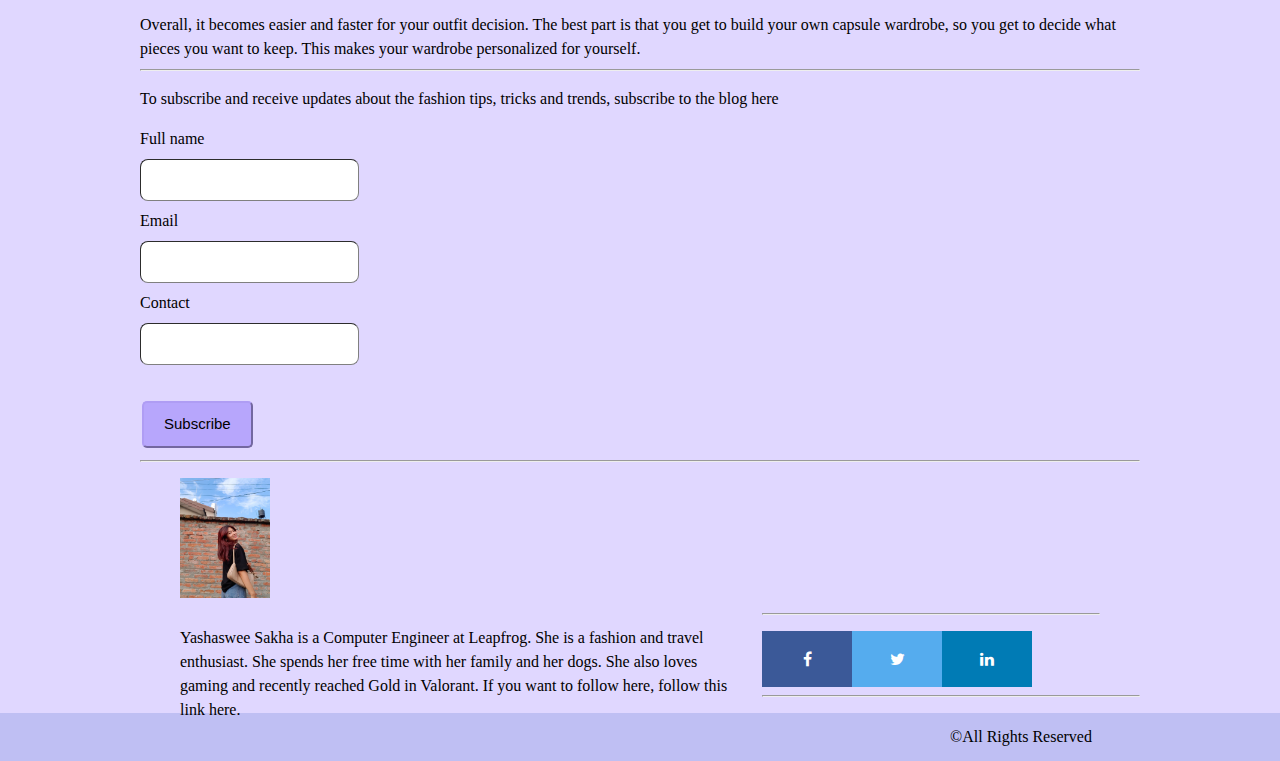
<file: Blog-flex/index.html>
<!DOCTYPE html>
<html lang="en">
<head>
    <meta charset="utf-8">
    <meta http-equiv="X-UA-Compatible" content="IE=edge">
    <meta name="viewport" content="width=device-width, initial-scale=1.0">
    <link rel="stylesheet" href="./style.css">
    <link rel="stylesheet" href="https://cdnjs.cloudflare.com/ajax/libs/font-awesome/4.7.0/css/font-awesome.min.css">
    <link rel="stylesheet" href="https://fonts.googleapis.com/css2?family=Raleway:wght@200&amp;display=swap" ;="">
    <title>Blog post</title>
</head>
<body>
    <nav id="mainNav">
        <div class="container">
        <ul>
            <li><a href="#Subheading1">Posts</a></li>
            <li><a href="#img">About</a> </li>
            <li><a href="#img">Contact</a></li>
        </div>
    </ul>
    </nav>
    <div class="container">
       <img src="../Blog-flex/images/poster.jpg" class="img" alt="Background" id="bgimg" ></div>
    <div class="center">
        <h1>Fashion Blog for her</h1>
    </div>
</head>
<div class="bodyContent">
    <p>
        This is a fashion blog for all enthusiasts wanting to upgrade their style and fashion sense. With appropriate guide, tips and tricks, you will be able
        to flaunt any types of pieces that you love, but can't seen to style. You will also understand the importance of quality of your pieces. Over-consumption
        only results in fast-fashion that is not appreciated by the environment we live in. 
        Let's find out more about:
        
        <ul>
          <li><a href="#Subheading1">
                Importance of Accessorizing</a>
            </li>
            <li><a href="#Subheading2">
                Capsule Wardrobe</a>
            </li>
        </ul>
    </p>
    <h2 id="Subheading1">Importance of Accessorizing </h2>
    <figure>
    <img src="../Blog-flex/images/accessory.jpg"class="img"  alt="Accessory Image">
    <figcaption>
        (Image from <a href="https://www.pinterest.com" rel="noopener" target="_blank"> Pinterest</a>)
    </figcaption>
        <p>
            Accessories are a major part of your outfit itself. However, this does not mean that you will layer all available Accessories.
            Your accessories can change the way your outfit is perceived and this is where you can have some fun. The major things to consider 
            are:
        </p>
                    Consider what you are wearing<br><br>
                
                The first place to start when you learn to accessorize is to consider what you're wearing.
                <br><br>
                Pay attention to specifics, such as
                 the neckline, overall silhouette, and color of your outfit. These factors can help you choose the right accessories to send 
                 the message you want to convey.<br><br>
                
                    Balance <br><br>
                    Balance in terms of accessories is an art. You can create bold, daring looks or maintain simplicity depending on how you style 
                    your accessories – it’s all part of the fun! 
                    <br><br>For example, if you're going all out on your earrings, just keep it to that. If you are
                    putting on a statement piece, don't let anything else take the lght away from your statement piece.
               
        In the end of the day, your outfit should be comfortable and have fun with it. 
        
    <hr>
    <h2 id="Subheading2">Capsule Wardrobe</h2>
    <img src="../Blog-flex/images/capsule.jpg"class="img"  alt="Wardrobe Image">
    <figcaption>
        (Image from <a href="https://www.pinterest.com" rel="noopener" target="_blank"> Pinterest</a>)
    </figcaption>
        <div class="main">
            <div class="mainText">
            A capsule wardrobe is simply a collection of clothing composed of thoughtfully curated, easily interchangeable items designed to maximize the 
            number of outfits that you can create. Essentially, a capsule wardrobe allows you to create a variety of different looks with a small 
            selection of clothes.</div>
            <div class="mainUl">
            <h3> Benefits of Capsule Wardrobe</h3>
            <ul>
                
                <li>You’ll have less decision fatigue. </li>
                <li>Capsule wardrobes are better for the planet. </li>
                <li>You won't be spending money on unnecessary stuff.</li>
                <li>You will not have to spend much time on planning outfits.</li>
                <li>You’ll reduce unnecessary stress and overwhelm.</li> 
            </ul> 
        </div>
        </div>
        <div class="sidebar">
            Overall, it becomes easier and faster for your outfit decision. The best part is that you get to build your own capsule wardrobe, so you get to 
            decide what pieces you want to keep. This makes your wardrobe personalized for yourself.
        </div>
        <hr>
        <p>
            To subscribe and receive updates about the fashion tips, tricks and trends, subscribe to the blog here
        </p>
        
        <form>
            <label for="fname">Full name</label><br>
            <input type="text" id="fname" name="fname"><br>
            <label for="email">Email</label><br>
            <input type="email" id="email" name="email"><br>
            <label for="contact">Contact</label><br>
            <input type="number" id="contact" name="contact"><br><br> 
            <input type="submit" value="Subscribe">
        </form>
        <hr>
        <div class="about">
            <div class="aboutDesc">
                 <figure>
                <div id="img" >
                     <img src ="../Blog-flex/images/viber.jpg" alt="Author" width="90" height="120">
                 </div>
                <p class="aboutText">
                    Yashaswee Sakha is a Computer Engineer at Leapfrog. She is a fashion and travel enthusiast. She spends her free time with her family and her dogs. 
                    She also loves gaming and recently reached Gold in Valorant. If you want to follow here, follow this link <a href="https://instagram.com">here.</a>
                </p>
            <hr>
            </div>
            <div class="socialMedia">
        <table>
            <tr><a href="https://www.facebook.com" rel="noopener" target="_blank" class="fa fa-facebook"></a></tr>    
            <tr><a href="https://www.twitter.com" rel="noopener" target="_blank" class="fa fa-twitter"></a></tr> 
            <tr><a href="https://www.linkedin.com" class="fa fa-linkedin"></a></tr>
        </table>
        <hr>
            </div>
    </div>
</div>
  <footer>
        &#169;All Rights Reserved 
    </footer>
</body>
  
</html>
</file>
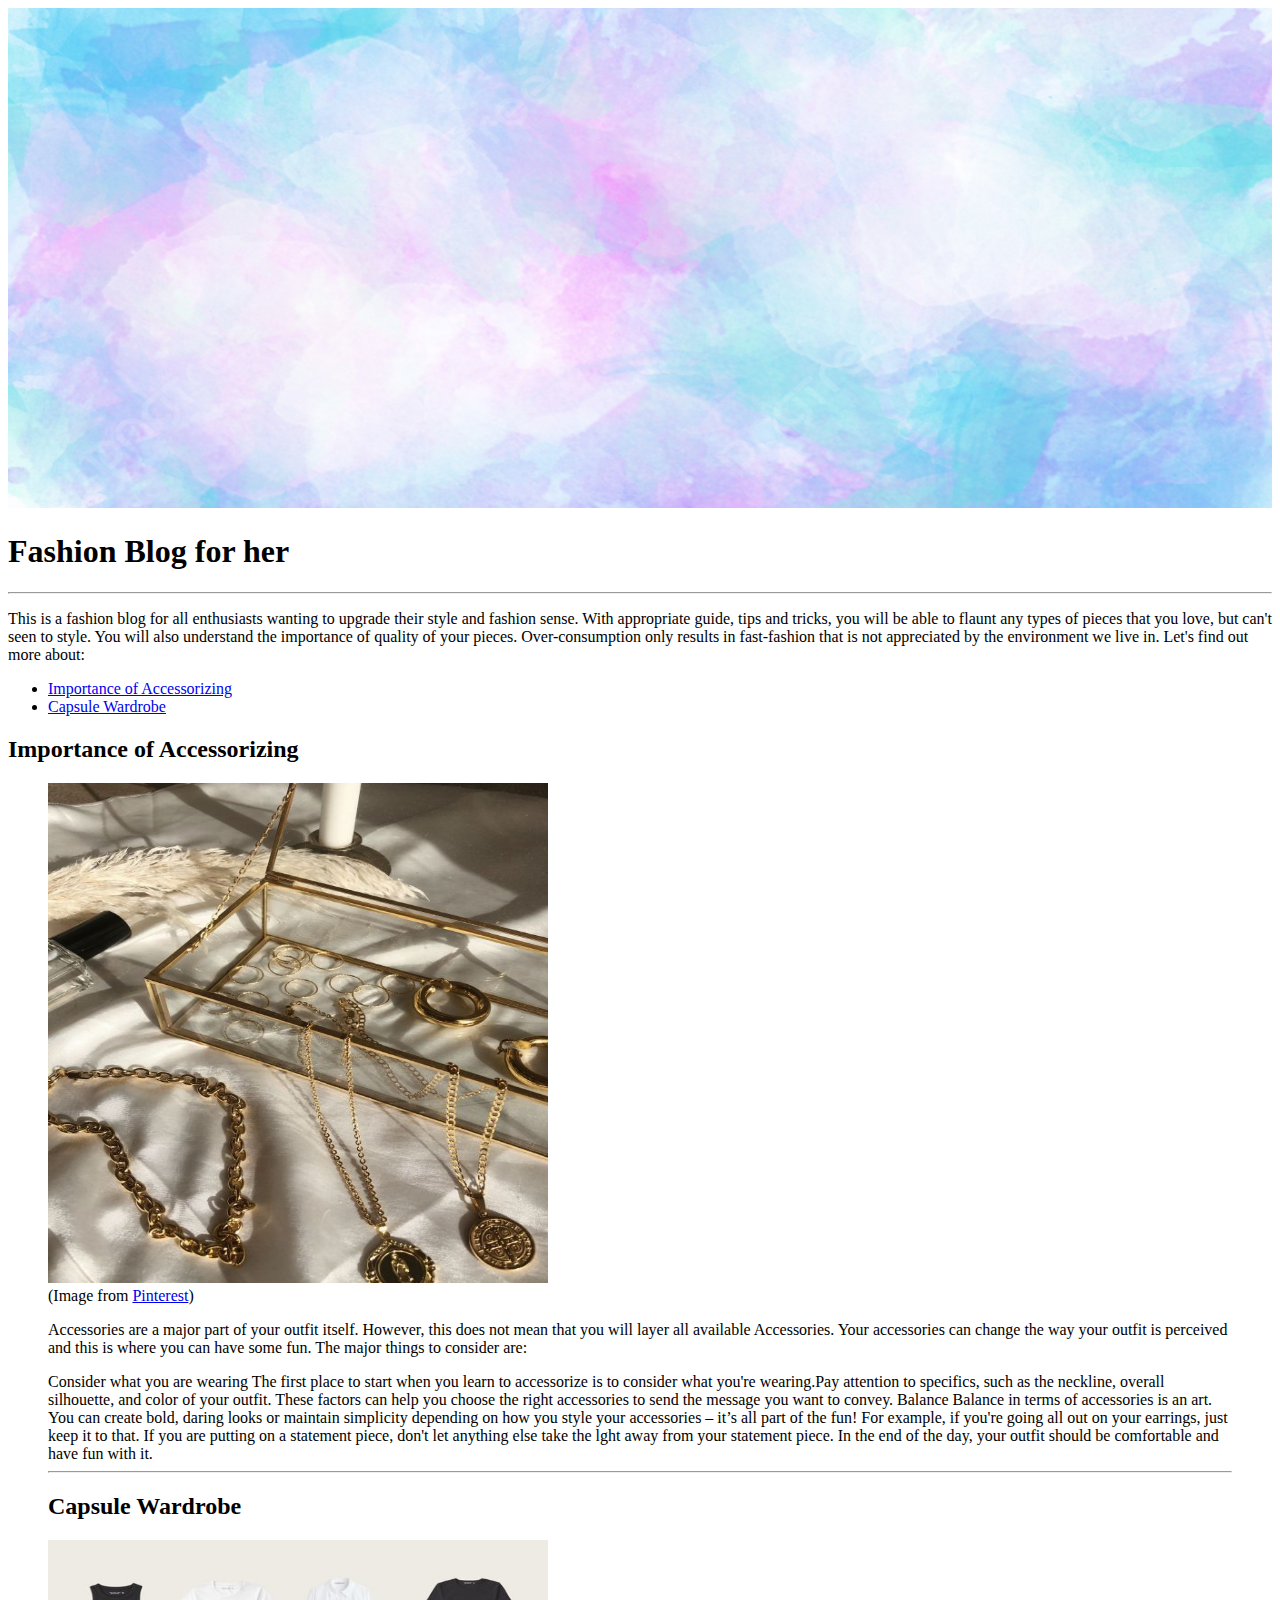
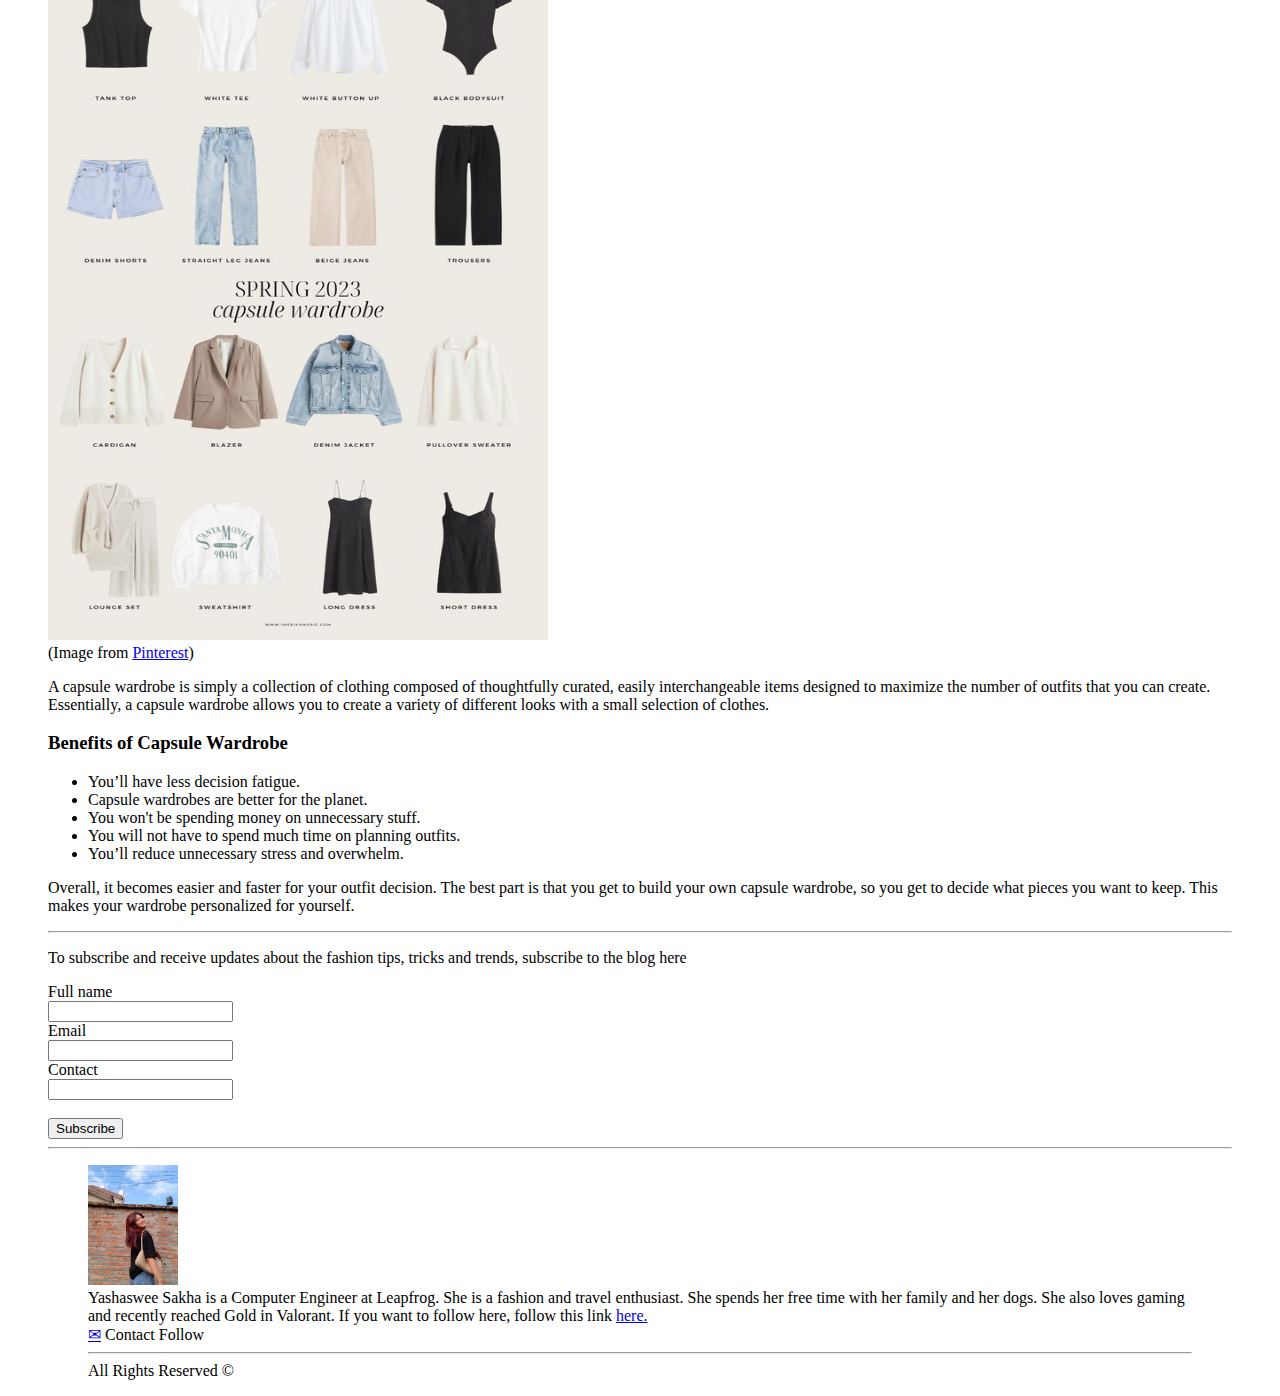
<file: Blog-HTML/index.html>
<!DOCTYPE html>
<html lang="en">
<head>
    <meta charset= 'utf-8'>
    <meta http-equiv="X-UA-Compatible" content="IE=edge">
    <meta name="viewport" content="width=device-width, initial-scale=1.0">
    <title> Blog</title>
    <img src="../Blog-HTML/poster.jpg" alt="Background" width="100%" height="500">
    <h1>Fashion Blog for her</h1>
    <hr>
</head>
<body>
    <p>
        This is a fashion blog for all enthusiasts wanting to upgrade their style and fashion sense. With appropriate guide, tips and tricks, you will be able
        to flaunt any types of pieces that you love, but can't seen to style. You will also understand the importance of quality of your pieces. Over-consumption
        only results in fast-fashion that is not appreciated by the environment we live in. 
        Let's find out more about:
        
        <ul>
          <li><a href="#Subheading1">
                Importance of Accessorizing</a>
            </li>
            <li><a href="#Subheading2">
                Capsule Wardrobe</a>
            </li>
        </ul>
    </p>
    <h2 id="Subheading1">Importance of Accessorizing </h2>
    <figure>
    <img width="500" height="500" src="../Blog-HTML/accessory.jpg" alt="Accessory Image">
    <figcaption>
        (Image from <a href="https://www.pinterest.com" rel="noopener" target="_blank"> Pinterest</a>)
    </figcaption>
    <p>
        Accessories are a major part of your outfit itself. However, this does not mean that you will layer all available Accessories.
        Your accessories can change the way your outfit is perceived and this is where you can have some fun. The major things to consider 
        are:
    </p>
                Consider what you are wearing
            
            The first place to start when you learn to accessorize is to consider what you're wearing.Pay attention to specifics, such as
             the neckline, overall silhouette, and color of your outfit. These factors can help you choose the right accessories to send 
             the message you want to convey.
            
                Balance 
                Balance in terms of accessories is an art. You can create bold, daring looks or maintain simplicity depending on how you style 
                your accessories – it’s all part of the fun! For example, if you're going all out on your earrings, just keep it to that. If you are
                putting on a statement piece, don't let anything else take the lght away from your statement piece.
           
    In the end of the day, your outfit should be comfortable and have fun with it. 
    <hr>
    <h2 id="Subheading2">Capsule Wardrobe</h2>
    <img width="500" height="700" src="../Blog-HTML/capsule.jpg" alt="Wardrobe Image">
    <figcaption>
        (Image from <a href="https://www.pinterest.com" rel="noopener" target="_blank"> Pinterest</a>)
    </figcaption>
        <p>
            A capsule wardrobe is simply a collection of clothing composed of thoughtfully curated, easily interchangeable items designed to maximize the 
            number of outfits that you can create. Essentially, a capsule wardrobe allows you to create a variety of different looks with a small 
            selection of clothes.
        </p>
        <p>
            <h3> Benefits of Capsule Wardrobe</h3>
            <ul>
                <li>
                    You’ll have less decision fatigue. 
                </li>
                <li>
                    Capsule wardrobes are better for the planet. 
                </li>
                <li>
                    You won't be spending money on unnecessary stuff.
                </li>
                <li>
                    You will not have to spend much time on planning outfits.
                </li>
                <li>
                    You’ll reduce unnecessary stress and overwhelm.
                </li> 
            </ul>
            Overall, it becomes easier and faster for your outfit decision. The best part is that you get to build your own capsule wardrobe, so you get to 
            decide what pieces you want to keep. This makes your wardrobe personalized for yourself.
        </p>
        <hr>
        <p>
            To subscribe and receive updates about the fashion tips, tricks and trends, subscribe to the blog here
        </p>
        <form>
            <label for="fname">Full name</label><br>
            <input type="text" id="fname" name="fname"><br>
            <label for="email">Email</label><br>
            <input type="email" id="email" name="email"><br>
            <label for="contact">Contact</label><br>
            <input type="number" id="contact" name="contact"><br><br> 
            <input type="submit" value="Subscribe">
        </form>
        <hr>
        <figure>
            <img src ="../Blog-HTML/viber.jpg" alt="Author" width="90" height="120">
        <figcaption>
            Yashaswee Sakha is a Computer Engineer at Leapfrog. She is a fashion and travel enthusiast. She spends her free time with her family and her dogs. 
            She also loves gaming and recently reached Gold in Valorant. If you want to follow here, follow this link <a href="https://instagram.com">here.</a>
        </figcaption>
        <table>
            <tr>
            <a href=mailto:"yashaswee50@gmail.com">
            &#9993;</tr></a>
            <tr>
                Contact
            </tr>
            <tr>
                Follow
            </tr>
        
        </table>
        
</body>
<hr>
<footer>
    All Rights Reserved &#169;
</footer>
</html>
</file>
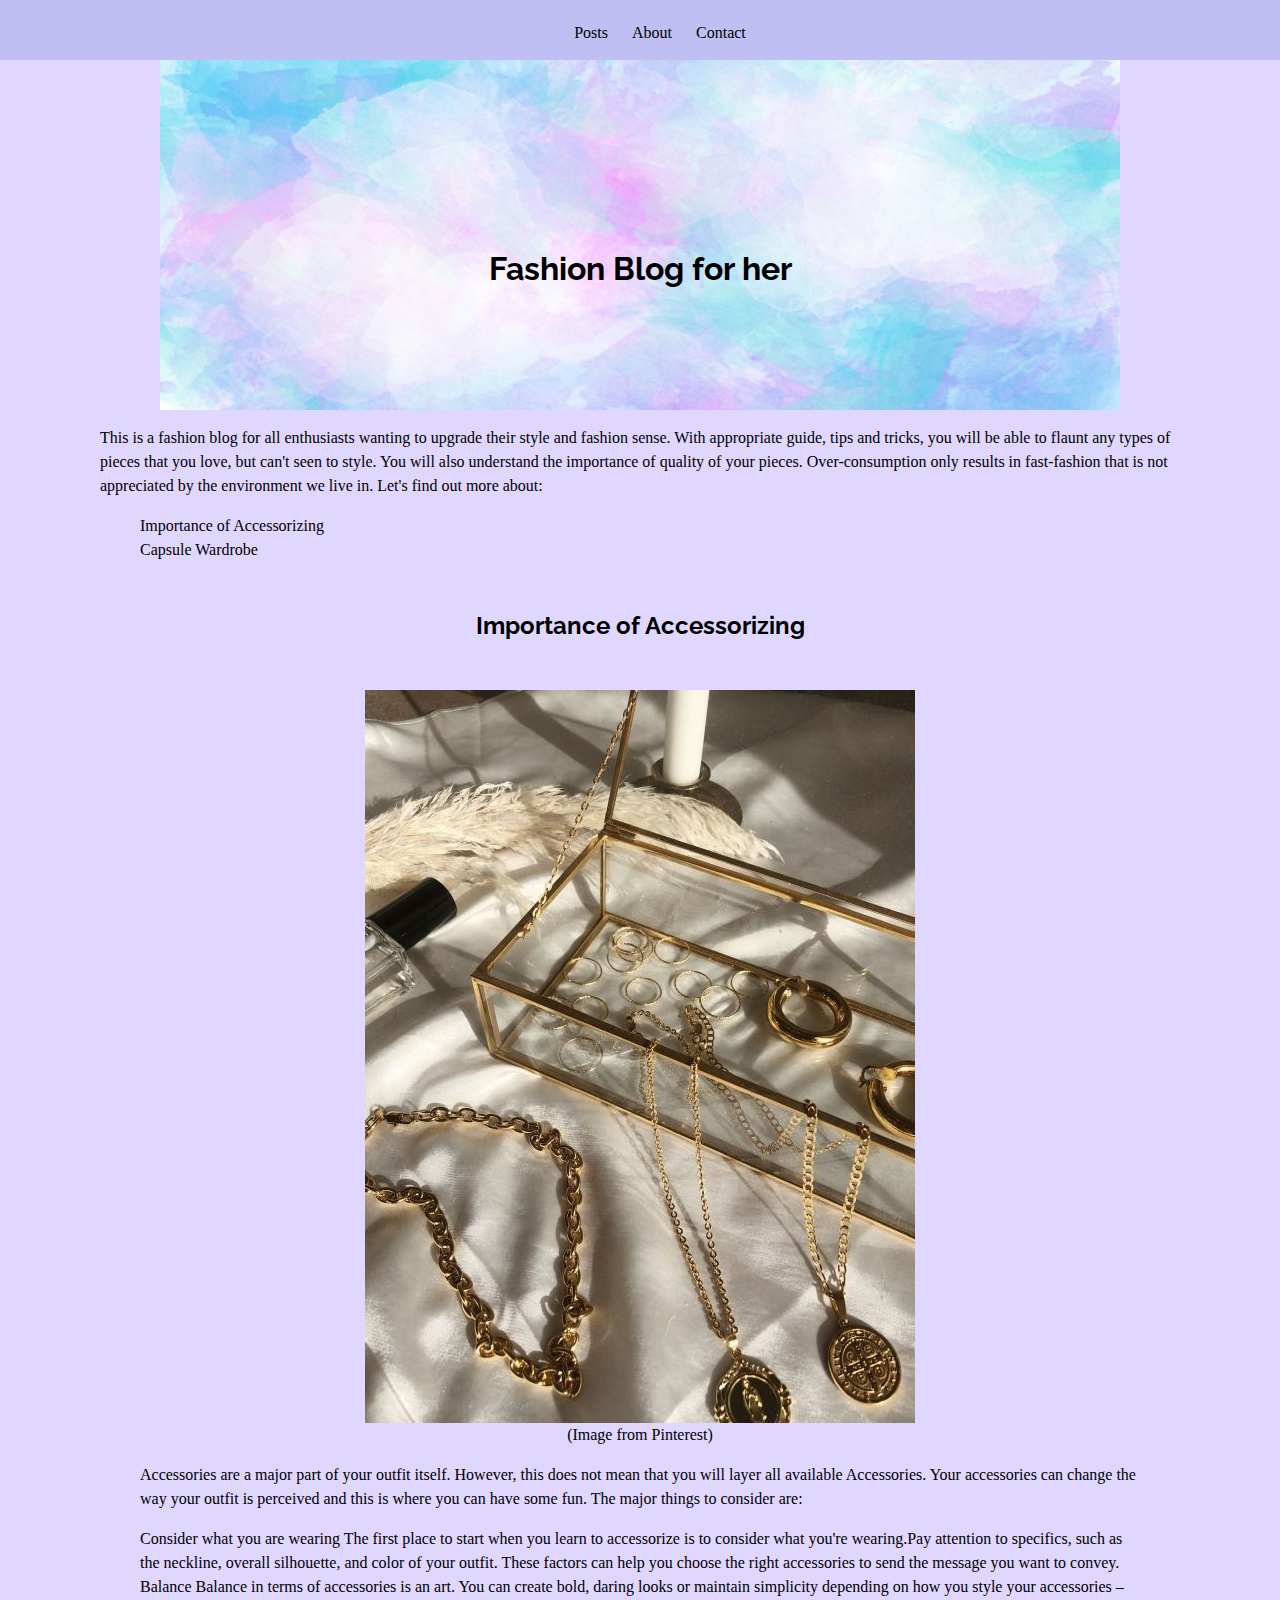
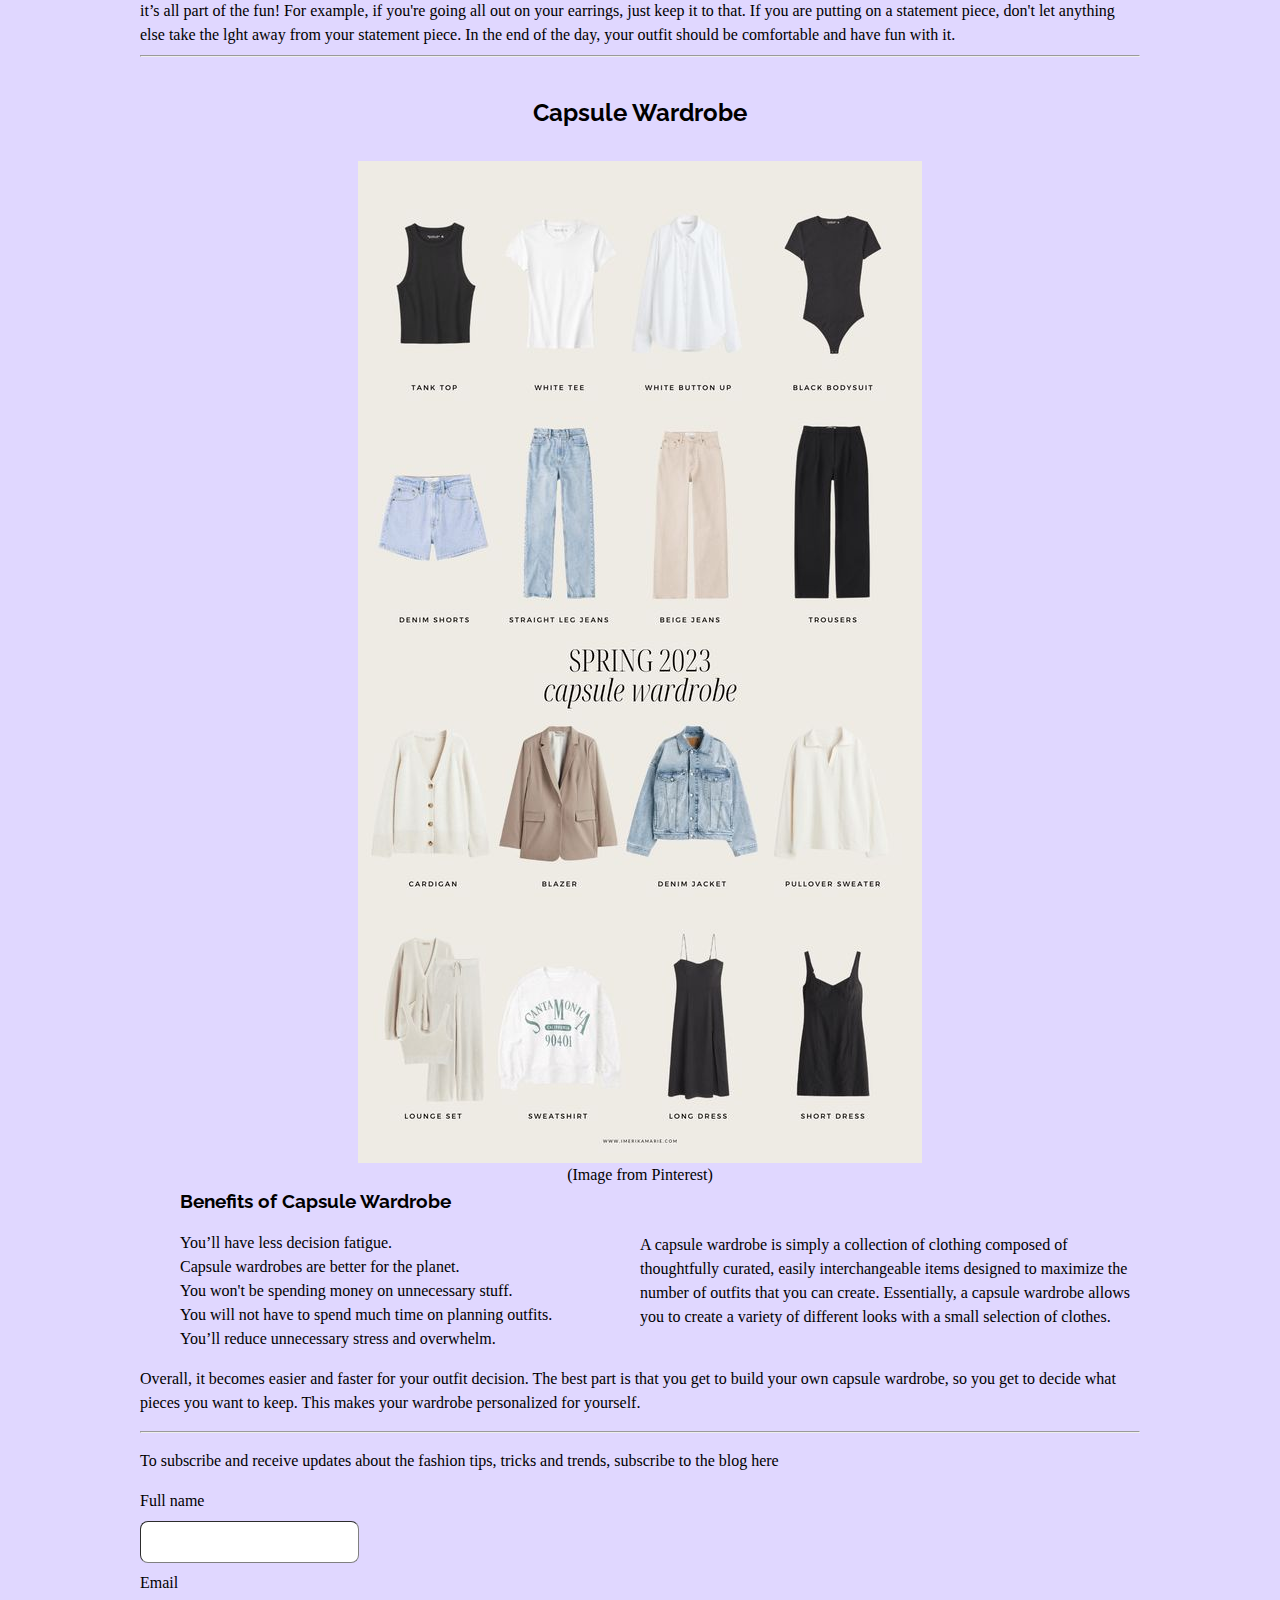
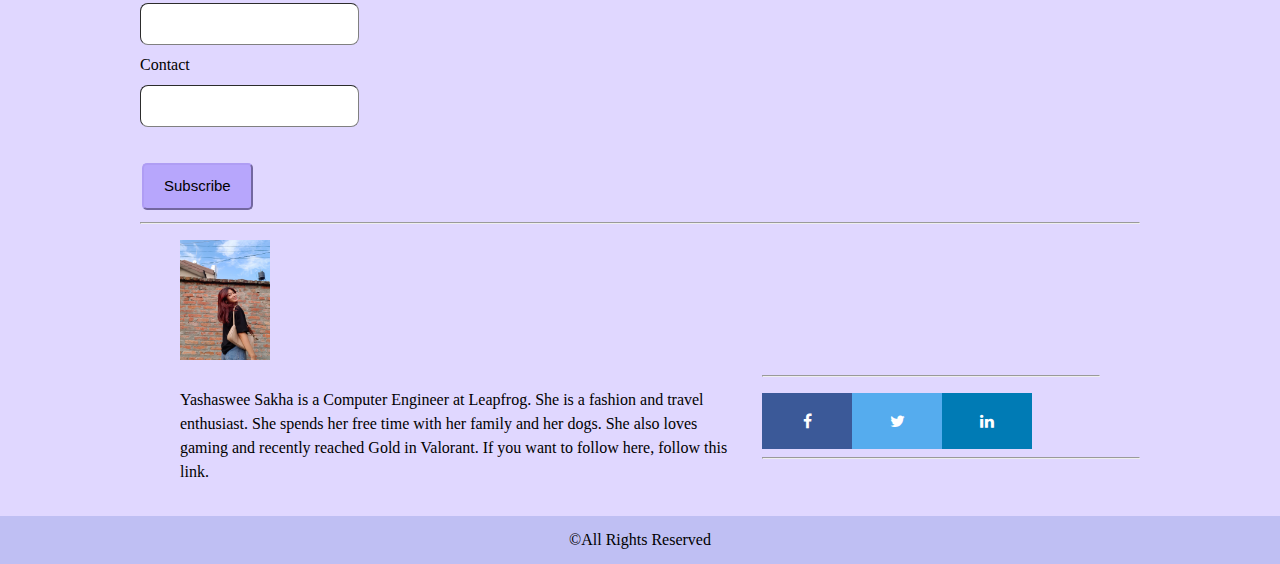
<file: Blog-htmlcss/index.html>
<!DOCTYPE html>
<html lang="en">
<head>
    <meta charset="utf-8">
    <meta http-equiv="X-UA-Compatible" content="IE=edge">
    <meta name="viewport" content="width=device-width, initial-scale=1.0">
    <link rel="stylesheet" href="./style.css">
    <link rel="stylesheet" href="https://cdnjs.cloudflare.com/ajax/libs/font-awesome/4.7.0/css/font-awesome.min.css">
    <link rel="stylesheet" href="https://fonts.googleapis.com/css2?family=Raleway:wght@200&amp;display=swap" ;="">
    <title>Blog post</title>
</head>
<body>
    <nav id="mainNav">
        <div class="container">
        <ul>
            <li><a href="#Subheading1">Posts</a></li>
            <li><a href="#img">About</a> </li>
            <li><a href="#img">Contact</a></li>
        </div>
    </ul>
    </nav>
    <div class="container">
       <img src="../Blog-htmlcss/images/poster.jpg" class="img" alt="Background" id="bgimg" ></div>
    <div class="center">
        <h1>Fashion Blog for her</h1>
    </div>
</head>
<div class="bodyContent">
    <p>
        This is a fashion blog for all enthusiasts wanting to upgrade their style and fashion sense. With appropriate guide, tips and tricks, you will be able
        to flaunt any types of pieces that you love, but can't seen to style. You will also understand the importance of quality of your pieces. Over-consumption
        only results in fast-fashion that is not appreciated by the environment we live in. 
        Let's find out more about:
        
        <ul>
          <li><a href="#Subheading1">
                Importance of Accessorizing</a>
            </li>
            <li><a href="#Subheading2">
                Capsule Wardrobe</a>
            </li>
        </ul>
    </p>
    <h2 id="Subheading1">Importance of Accessorizing </h2>
    <figure>
    <img src="../Blog-htmlcss/images/accessory.jpg"class="img"  alt="Accessory Image">
    <figcaption>
        (Image from <a href="https://www.pinterest.com" rel="noopener" target="_blank"> Pinterest</a>)
    </figcaption>
        <p>
            Accessories are a major part of your outfit itself. However, this does not mean that you will layer all available Accessories.
            Your accessories can change the way your outfit is perceived and this is where you can have some fun. The major things to consider 
            are:
        </p>
                    Consider what you are wearing
                
                The first place to start when you learn to accessorize is to consider what you're wearing.Pay attention to specifics, such as
                 the neckline, overall silhouette, and color of your outfit. These factors can help you choose the right accessories to send 
                 the message you want to convey.
                
                    Balance 
                    Balance in terms of accessories is an art. You can create bold, daring looks or maintain simplicity depending on how you style 
                    your accessories – it’s all part of the fun! For example, if you're going all out on your earrings, just keep it to that. If you are
                    putting on a statement piece, don't let anything else take the lght away from your statement piece.
               
        In the end of the day, your outfit should be comfortable and have fun with it. 
        
    <hr>
    <h2 id="Subheading2">Capsule Wardrobe</h2>
    <img src="../Blog-htmlcss/images/capsule.jpg"class="img"  alt="Wardrobe Image">
    <figcaption>
        (Image from <a href="https://www.pinterest.com" rel="noopener" target="_blank"> Pinterest</a>)
    </figcaption>
    <h3> Benefits of Capsule Wardrobe</h3>
        <p class="main">
            A capsule wardrobe is simply a collection of clothing composed of thoughtfully curated, easily interchangeable items designed to maximize the 
            number of outfits that you can create. Essentially, a capsule wardrobe allows you to create a variety of different looks with a small 
            selection of clothes.
        </p>
        <p class="sidebar">
            
            <ul>
                <li>You’ll have less decision fatigue. </li>
                <li>Capsule wardrobes are better for the planet. </li>
                <li>You won't be spending money on unnecessary stuff.</li>
                <li>You will not have to spend much time on planning outfits.</li>
                <li>You’ll reduce unnecessary stress and overwhelm.</li> 
            </ul>
            Overall, it becomes easier and faster for your outfit decision. The best part is that you get to build your own capsule wardrobe, so you get to 
            decide what pieces you want to keep. This makes your wardrobe personalized for yourself.
        </p>
        <hr>
        <p>
            To subscribe and receive updates about the fashion tips, tricks and trends, subscribe to the blog here
        </p>
        
        <form>
            <label for="fname">Full name</label><br>
            <input type="text" id="fname" name="fname"><br>
            <label for="email">Email</label><br>
            <input type="email" id="email" name="email"><br>
            <label for="contact">Contact</label><br>
            <input type="number" id="contact" name="contact"><br><br> 
            <input type="submit" value="Subscribe">
        </form>
        <hr>
        <div class="about">
            <div class="aboutDesc">
                 <figure>
                <div id="img" >
                     <img src ="../Blog-htmlcss/images/viber.jpg" alt="Author" width="90" height="120">
                 </div>
                <p class="aboutText">
                    Yashaswee Sakha is a Computer Engineer at Leapfrog. She is a fashion and travel enthusiast. She spends her free time with her family and her dogs. 
                    She also loves gaming and recently reached Gold in Valorant. If you want to follow here, follow this link.
                </p>
            <hr>
            </div>
            <div class="socialMedia">
        <table>
            <tr><a href="https://www.facebook.com" rel="noopener" target="_blank" class="fa fa-facebook"></a></tr>    
            <tr><a href="https://www.twitter.com" rel="noopener" target="_blank" class="fa fa-twitter"></a></tr>
            <tr><a href="https://www.linkedin.com" rel="noopener" target="_blank" class="fa fa-linkedin"></a></tr>
        </table>
        <hr>
            </div>
    </div>
</div>
  <footer>
        &#169;All Rights Reserved 
    </footer>
</body>
  
</html>
</file>
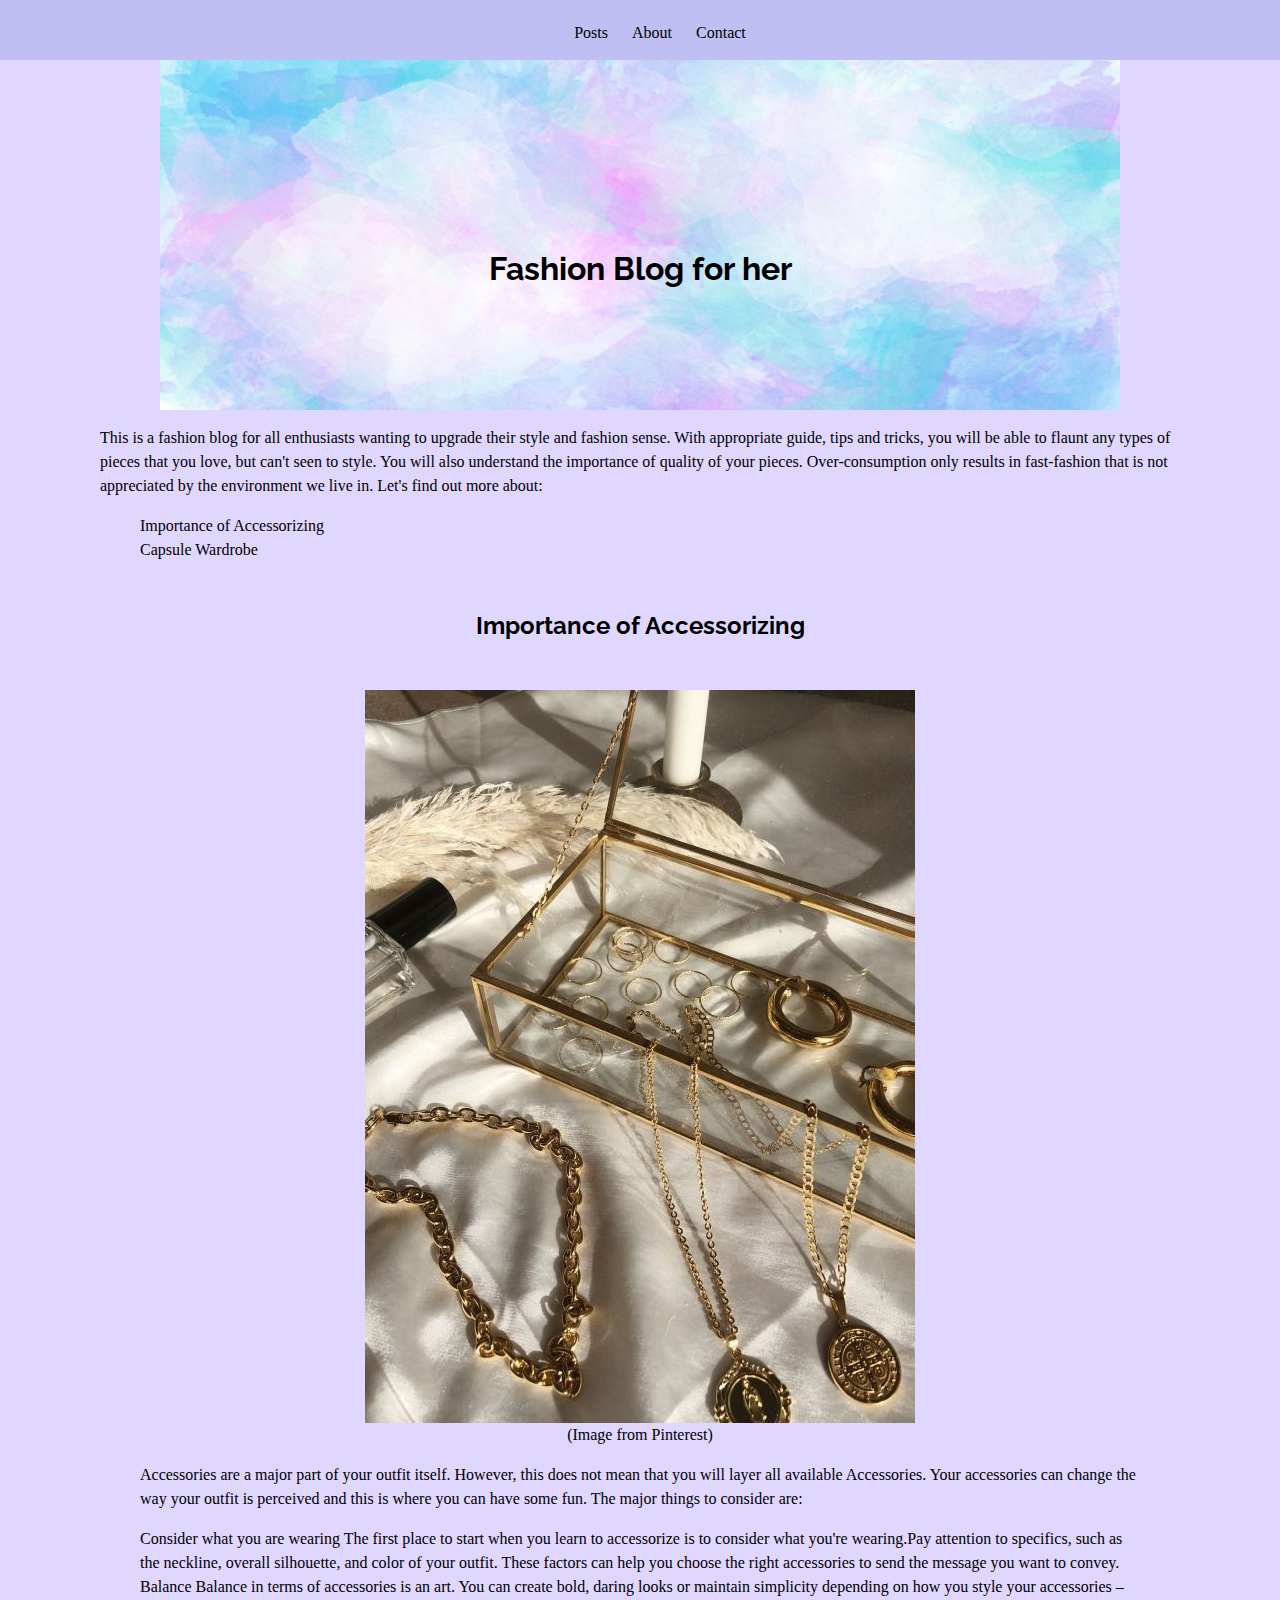
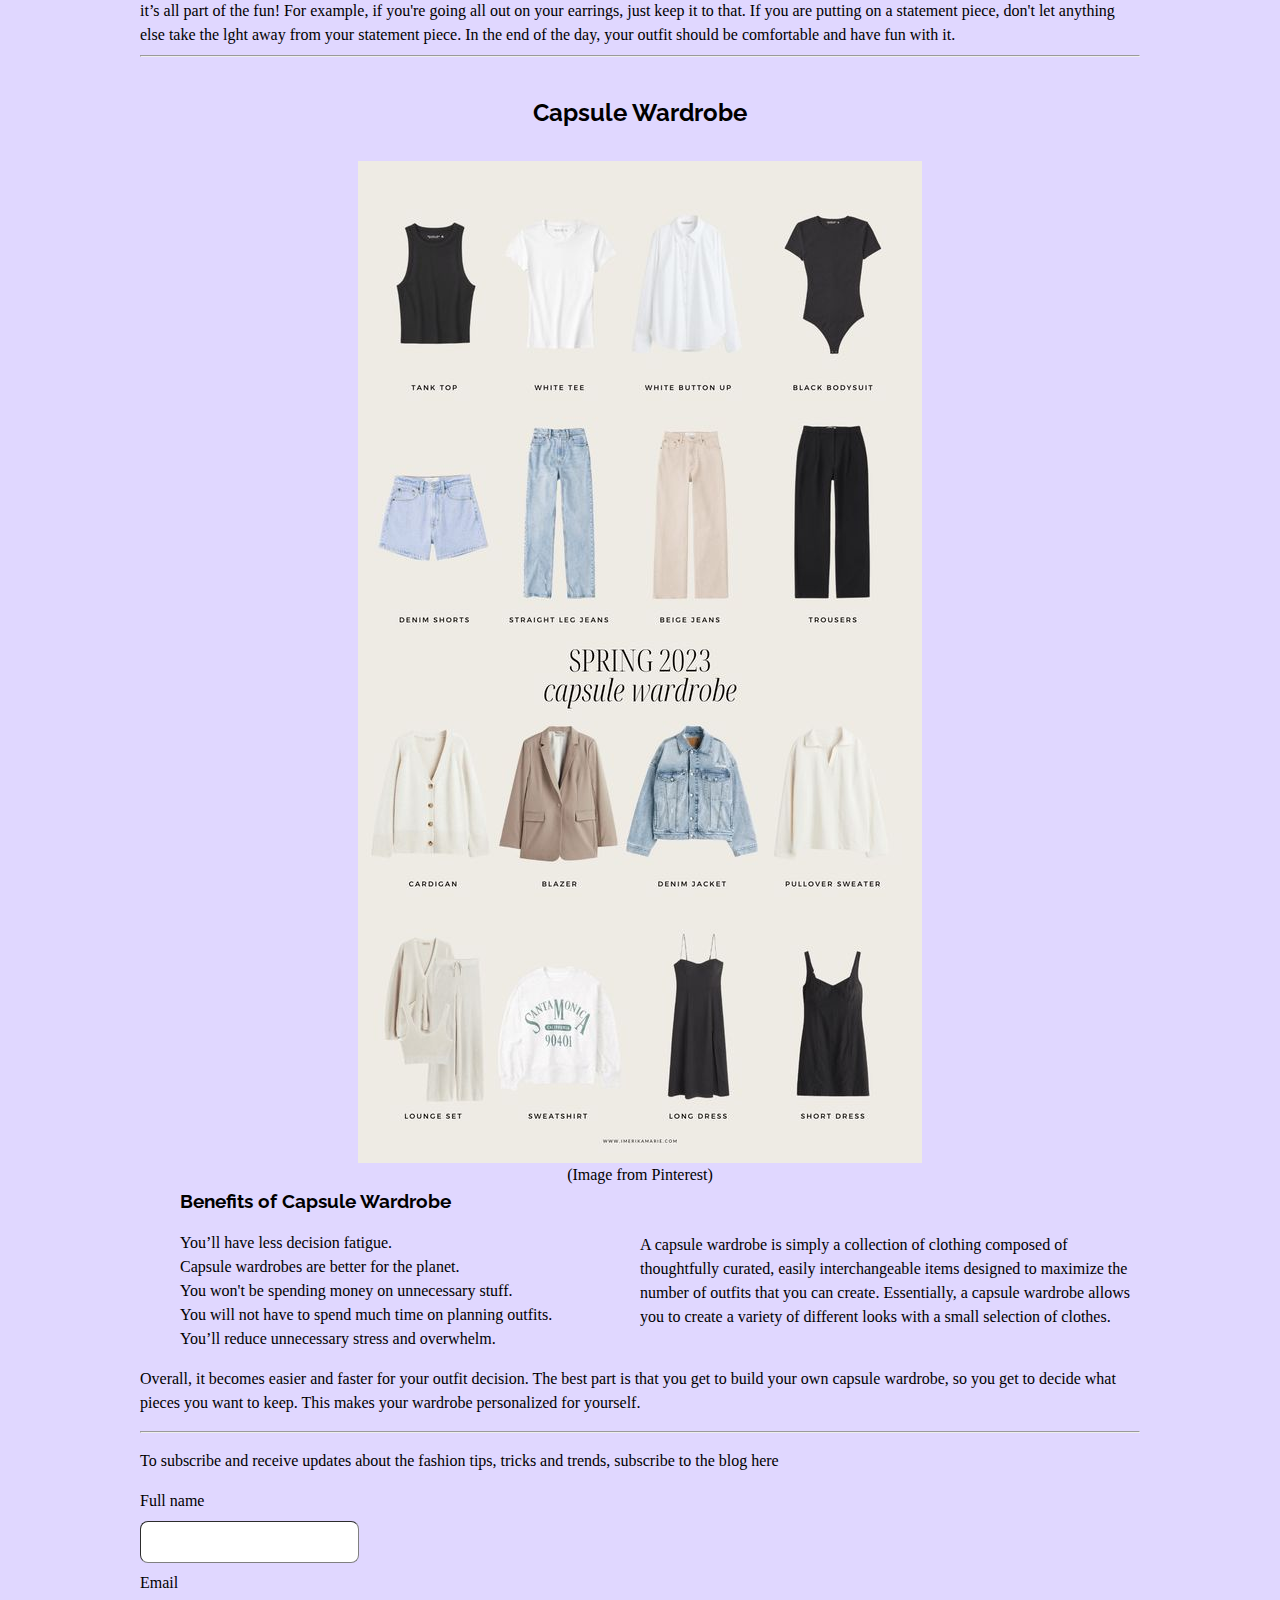
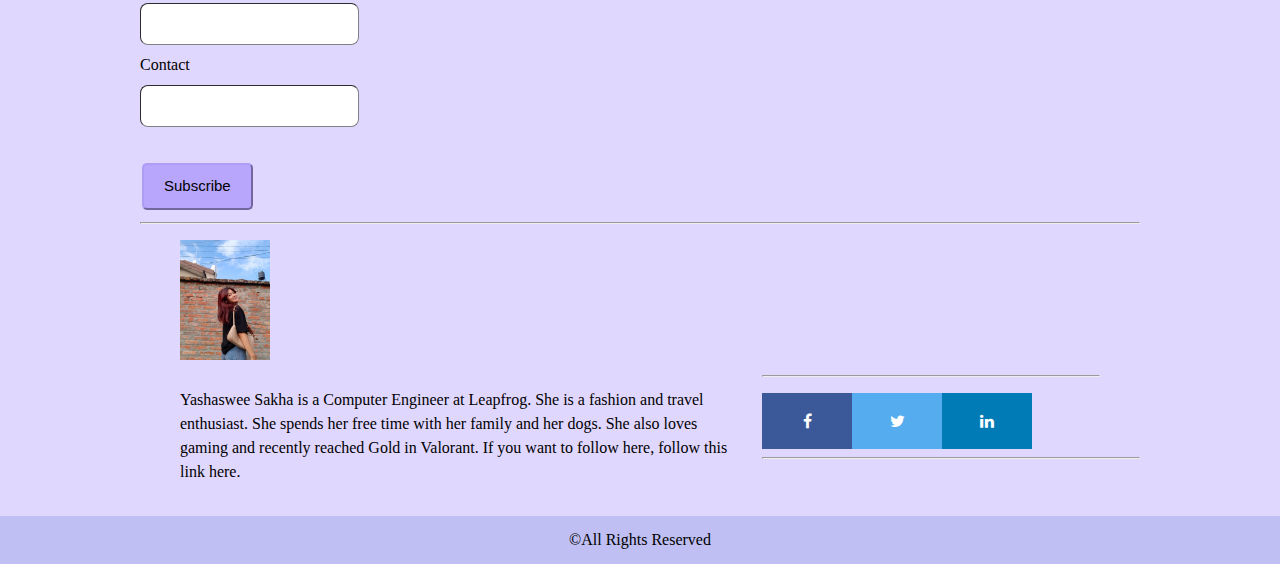
<file: Blog/index.html>
<!DOCTYPE html>
<html lang="en">
<head>
    <meta charset="utf-8">
    <meta http-equiv="X-UA-Compatible" content="IE=edge">
    <meta name="viewport" content="width=device-width, initial-scale=1.0">
    <link rel="stylesheet" href="./style.css">
    <link rel="stylesheet" href="https://cdnjs.cloudflare.com/ajax/libs/font-awesome/4.7.0/css/font-awesome.min.css">
    <link rel="stylesheet" href="https://fonts.googleapis.com/css2?family=Raleway:wght@200&amp;display=swap" ;="">
    <title>Blog post</title>
</head>
<body>
    <nav id="mainNav">
        <div class="container">
        <ul>
            <li><a href="#Subheading1">Posts</a></li>
            <li><a href="#img">About</a> </li>
            <li><a href="#img">Contact</a></li>
        </div>
    </ul>
    </nav>
    <div class="container">
       <img src="../poster.jpg" class="img" alt="Background" id="bgimg" ></div>
    <div class="center">
        <h1>Fashion Blog for her</h1>
    </div>
</head>
<div class="bodyContent">
    <p>
        This is a fashion blog for all enthusiasts wanting to upgrade their style and fashion sense. With appropriate guide, tips and tricks, you will be able
        to flaunt any types of pieces that you love, but can't seen to style. You will also understand the importance of quality of your pieces. Over-consumption
        only results in fast-fashion that is not appreciated by the environment we live in. 
        Let's find out more about:
        
        <ul>
          <li><a href="#Subheading1">
                Importance of Accessorizing</a>
            </li>
            <li><a href="#Subheading2">
                Capsule Wardrobe</a>
            </li>
        </ul>
    </p>
    <h2 id="Subheading1">Importance of Accessorizing </h2>
    <figure>
    <img src="../accessory.jpg"class="img"  alt="Accessory Image">
    <figcaption>
        (Image from <a href="https://www.pinterest.com" rel="noopener" target="_blank"> Pinterest</a>)
    </figcaption>
        <p>
            Accessories are a major part of your outfit itself. However, this does not mean that you will layer all available Accessories.
            Your accessories can change the way your outfit is perceived and this is where you can have some fun. The major things to consider 
            are:
        </p>
                    Consider what you are wearing
                
                The first place to start when you learn to accessorize is to consider what you're wearing.Pay attention to specifics, such as
                 the neckline, overall silhouette, and color of your outfit. These factors can help you choose the right accessories to send 
                 the message you want to convey.
                
                    Balance 
                    Balance in terms of accessories is an art. You can create bold, daring looks or maintain simplicity depending on how you style 
                    your accessories – it’s all part of the fun! For example, if you're going all out on your earrings, just keep it to that. If you are
                    putting on a statement piece, don't let anything else take the lght away from your statement piece.
               
        In the end of the day, your outfit should be comfortable and have fun with it. 
        
    <hr>
    <h2 id="Subheading2">Capsule Wardrobe</h2>
    <img src="../capsule.jpg"class="img"  alt="Wardrobe Image">
    <figcaption>
        (Image from <a href="https://www.pinterest.com" rel="noopener" target="_blank"> Pinterest</a>)
    </figcaption>
        <p class="main">
            A capsule wardrobe is simply a collection of clothing composed of thoughtfully curated, easily interchangeable items designed to maximize the 
            number of outfits that you can create. Essentially, a capsule wardrobe allows you to create a variety of different looks with a small 
            selection of clothes.
        </p>
        <h3> Benefits of Capsule Wardrobe</h3>
        <p class="sidebar">
            
            <ul>
                <li>You’ll have less decision fatigue. </li>
                <li>Capsule wardrobes are better for the planet. </li>
                <li>You won't be spending money on unnecessary stuff.</li>
                <li>You will not have to spend much time on planning outfits.</li>
                <li>You’ll reduce unnecessary stress and overwhelm.</li> 
            </ul>
            Overall, it becomes easier and faster for your outfit decision. The best part is that you get to build your own capsule wardrobe, so you get to 
            decide what pieces you want to keep. This makes your wardrobe personalized for yourself.
        </p>
        <hr>
        <p>
            To subscribe and receive updates about the fashion tips, tricks and trends, subscribe to the blog here
        </p>
        
        <form>
            <label for="fname">Full name</label><br>
            <input type="text" id="fname" name="fname"><br>
            <label for="email">Email</label><br>
            <input type="email" id="email" name="email"><br>
            <label for="contact">Contact</label><br>
            <input type="number" id="contact" name="contact"><br><br> 
            <input type="submit" value="Subscribe">
        </form>
        <hr>
        <div class="about">
            <div class="aboutDesc">
                 <figure>
                <div id="img" >
                     <img src ="../viber.jpg" alt="Author" width="90" height="120">
                 </div>
                <p class="aboutText">
                    Yashaswee Sakha is a Computer Engineer at Leapfrog. She is a fashion and travel enthusiast. She spends her free time with her family and her dogs. 
                    She also loves gaming and recently reached Gold in Valorant. If you want to follow here, follow this link <a href="https://instagram.com">here.</a>
                </p>
            <hr>
            </div>
            <div class="socialMedia">
        <table>
            <tr><a href="https://www.facebook.com" rel="noopener" target="_blank" class="fa fa-facebook"></a></tr>    
            <tr><a href="https://www.twitter.com" rel="noopener" target="_blank" class="fa fa-twitter"></a></tr>
            <tr><a href="https://www.linkedin.com" rel="noopener" target="_blank" class="fa fa-linkedin"></a></tr>
        </table>
        <hr>
            </div>
    </div>
</div>
  <footer>
        &#169;All Rights Reserved 
    </footer>
</body>
  
</html>
</file>
<file: Blog HTML CSS/style.css>
*
{
    line-height: 1.5;
    justify-content: center;
}
p, li, footer{
    font-family: serif;
    font-size:medium;
}
.container{
    position: relative;
    text-align: center;
    width:100%;
}
.center{
    position: absolute;
    top: 35%;
    left: 50%;
    transform: translate(-50%, -80%);
}
#bgimg{
    width: 75%;
    height: 350px;
}
a{
    font-weight: 150;
    text-decoration: none;
    color:black
}
ul{
    list-style: none;
}
nav{
    font-family: 'Raleway';
}
#mainNav{
    background:rgb(191, 191, 243);
    color:black;
    padding: 5px 10px 5px 0px;
    list-style: none;
    height: 50px;
    width:100%;
  
}
body{
    background-color:#E0D7FF;
    max-width: max-content;
    margin: 0 auto;
}

.bodyContent{
    padding: 0px 100px;
}

h2,h1{
    display: block;
    font-weight: bolder;
    font-family: 'Raleway';
    text-align: center;
    padding: 30px;
}
h3{
    display: inline;
    font-weight: bolder;
    font-family: 'Raleway';
    text-align: center;
    padding: 50px 0px 0px 40px;
}
.img{
    display: block;
    margin-left: auto;
    margin-right: auto;
}

#mainNav li{
    display: inline;
    padding: 10px;
}
#mainNav a { 
    color: black;
    text-decoration: none;

}
#mainNav li:hover{
    background:rgb(161, 161, 235);
}
.main{
    display: flex;
    justify-content: center;
    width:50%;
    padding-top: 30px;
}
figcaption{
   text-align: center;
}
h2{
    margin: 0 auto;
}
   
input[type=text]{
    padding: 10px 20px;
    margin: 8px 0;
    border-radius: 0.5rem;
    border-color:grey;
    border-width: 1px;
}
input[type=email]{
    padding: 10px 20px;
    margin: 8px 0;
    border-radius: 0.5rem;
    border-color:grey;
    border-width: 1px;
}
input[type=number]{
    padding: 10px 20px;
    margin: 8px 0;
    border-radius: 0.5rem;
    border-color:grey;
    border-width: 1px;
}
input[type="submit"] {
    background-color: #b7a6fc; 
    border-color: #af9df4;
    color: black;
    padding: 10px 20px; 
    text-align: center; 
    display: inline-block; 
    font-size: 15px; 
    margin: 4px 2px; 
    cursor: pointer; 
    border-radius: 5px; 
}
button[type="submit"]:hover {
    box-shadow: 0px 0px 20px #9585d5;
}
footer{
    padding-top: 30px;
    text-align: center;
}

.about::after{
content: "";
clear:both ;
display: table;
}
.aboutText{
    display:flex;
    flex-direction: row;
    width:60%;
    padding: 5px 30px 0px 0px;

}
.fa-facebook {
    background: #3B5998;
    color: white;
  } 
.fa {
    padding: 20px;
    font-size: 30px;
    width: 50px;
    text-align: center;
    text-decoration: none;
} 
.fa-twitter {
    background: #55ACEE;
    color: white;
} 
.fa:hover {
    opacity: 0.7;
}
.fa-linkedin {
    background: #007bb5;
    color: white;
}
footer{
    background-color: rgb(191, 191, 243);
    padding: 12px 0;
}
</file>
<file: Blog using Flex/style.css>
*
{
    line-height: 1.5;
    justify-content: center;
}
p, li, footer{
    font-family: serif;
    font-size:medium;
}
.container{
    position: relative;
    text-align: center;
    width:100%;
}
.center{
    position: absolute;
    top: 35%;
    left: 50%;
    transform: translate(-50%, -80%);
}
#bgimg{
    width: 75%;
    height: 350px;
}
a{
    font-weight: 150;
    text-decoration: none;
    color:black
}
ul{
    list-style: none;
}
nav{
    font-family: 'Raleway';
}
#mainNav{
    background:rgb(191, 191, 243);
    color:black;
    padding: 5px 10px 5px 0px;
    list-style: none;
    height: 50px;
    width:100%;
  
}
body{
    background-color:#E0D7FF;
    max-width: max-content;
    margin: 0 auto;
}

.bodyContent{
    padding: 0px 100px;
}

h2,h1{
    display: block;
    font-weight: bolder;
    font-family: 'Raleway';
    text-align: center;
    padding: 30px;
}
h3{
    display: inline;
    font-weight: bolder;
    font-family: 'Raleway';
    text-align: center;
    padding: 50px 0px 0px 40px;
}
.img{
    display: block;
    margin-left: auto;
    margin-right: auto;
}

#mainNav li{
    display: inline;
    padding: 10px;
}
#mainNav a { 
    color: black;
    text-decoration: none;

}
#mainNav li:hover{
    background:rgb(161, 161, 235);
}
.main{
    float: right;
    width:50%;
    padding-top: 30px;
}
figcaption{
   text-align: center;
}
h2{
    margin: 0 auto;
}
   
input[type=text]{
    padding: 10px 20px;
    margin: 8px 0;
    border-radius: 0.5rem;
    border-color:grey;
    border-width: 1px;
}
input[type=email]{
    padding: 10px 20px;
    margin: 8px 0;
    border-radius: 0.5rem;
    border-color:grey;
    border-width: 1px;
}
input[type=number]{
    padding: 10px 20px;
    margin: 8px 0;
    border-radius: 0.5rem;
    border-color:grey;
    border-width: 1px;
}
input[type="submit"] {
    background-color: #b7a6fc; 
    border-color: #af9df4;
    color: black;
    padding: 10px 20px; 
    text-align: center; 
    display: inline-block; 
    font-size: 15px; 
    margin: 4px 2px; 
    cursor: pointer; 
    border-radius: 5px; 
}
button[type="submit"]:hover {
    box-shadow: 0px 0px 20px #9585d5;
}
footer{
    padding-top: 30px;
    text-align: center;
}

.about::after{
content: "";
clear:both ;
display: table;
}
.aboutText{
    float: left;
    width:60%;
    padding: 5px 30px 0px 0px;

}
.fa-facebook {
    background: #3B5998;
    color: white;
  }
.fa {
    padding: 20px;
    font-size: 30px;
    width: 50px;
    text-align: center;
    text-decoration: none;
}
.fa-twitter {
    background: #55ACEE;
    color: white;
}
.fa:hover {
    opacity: 0.7;
}
.fa-linkedin {
    background: #007bb5;
    color: white;
}
footer{
    background-color: rgb(191, 191, 243);
    padding: 12px 0;
}
</file>
<file: Blog-flex/style.css>
*
{
    line-height: 1.5;
    justify-content: center;
}
p, li, footer{
    font-family: serif;
    font-size:medium;
}
.container{
    position: relative;
    text-align: center;
    width:100%;
}
.center{
    position: absolute;
    top: 35%;
    left: 50%;
    transform: translate(-50%, -80%);
}
#bgimg{
    width: 75%;
    height: 350px;
}
a{
    font-weight: 150;
    text-decoration: none;
    color:black
}
ul{
    list-style: none;
}
#mainNav{
    background:rgb(191, 191, 243);
    color:black;
    padding: 5px 10px 5px 0px;
    list-style: none;
    height: 50px;
    width:100%;
  
}
body{
    background-color:#E0D7FF;
    max-width: max-content;
    margin: 0 auto;
}

.bodyContent{
    padding: 0px 100px;
}

h2,h1{
    display: block;
    font-weight: bolder;
    font-family: 'Raleway';
    text-align: center;
    padding: 30px;
}
h3{
    display: inline;
    font-weight: bolder;
    font-family: 'Raleway';
    text-align: center;
    padding: 50px 0px 0px 40px;
}
.img{
    display: block;
    margin-left: auto;
    margin-right: auto;
}

#mainNav li{
    display: inline;
    padding: 10px;
    font-family: 'Raleway';
    font-weight: bolder;
}
#mainNav a { 
    color: black;
    text-decoration: none;
}
.sidebar {
    display: flex;
}
.sidebar ul{
    width: 50%;
}
.sidebar text{
    width: 30%;
}
#mainNav li:hover{
    background:rgb(161, 161, 235);
}
.main{
    display: flex;
    flex-direction: row;
    flex-wrap: wrap;
    padding-top: 30px;
}
.mainText{
    width:40%;
    padding-top : 40px;
}
figcaption{
   text-align: center;
}
h2{
    margin: 0 auto;
}
   
input[type=text]{
    padding: 10px 20px;
    margin: 8px 0;
    border-radius: 0.5rem;
    border-color:grey;
    border-width: 1px;
}
input[type=email]{
    padding: 10px 20px;
    margin: 8px 0;
    border-radius: 0.5rem;
    border-color:grey;
    border-width: 1px;
}
input[type=number]{
    padding: 10px 20px;
    margin: 8px 0;
    border-radius: 0.5rem;
    border-color:grey;
    border-width: 1px;
}
input[type="submit"] {
    background-color: #b7a6fc; 
    border-color: #af9df4;
    color: black;
    padding: 10px 20px; 
    text-align: center; 
    display: inline-block; 
    font-size: 15px; 
    margin: 4px 2px; 
    cursor: pointer; 
    border-radius: 5px; 
}
button[type="submit"]:hover {
    box-shadow: 0px 0px 20px #9585d5;
}
footer{
    padding-top: 30px;
    text-align: center;
}
.aboutText{
    float: left;
    width:60%;
    padding: 5px 30px 0px 0px;

}
.fa-facebook {
    background: #3B5998;
    color: white;
  }
.fa {
    padding: 20px;
    font-size: 30px;
    width: 50px;
    text-align: center;
    text-decoration: none;
}
.fa-twitter {
    background: #55ACEE;
    color: white;
}
.fa:hover {
    opacity: 0.7;
}
.fa-linkedin {
    background: #007bb5;
    color: white;
}
footer{
    background-color: rgb(191, 191, 243);
    padding: 12px 0;
}
</file>
<file: Blog-htmlcss/style.css>
*
{
    line-height: 1.5;
    justify-content: center;
}
p, li, footer{
    font-family: serif;
    font-size:medium;
}
.container{
    position: relative;
    text-align: center;
    width:100%;
}
.center{
    position: absolute;
    top: 35%;
    left: 50%;
    transform: translate(-50%, -80%);
}
#bgimg{
    width: 75%;
    height: 350px;
}
a{
    font-weight: 150;
    text-decoration: none;
    color:black
}
ul{
    list-style: none;
}
nav{
    font-family: 'Raleway';
}
#mainNav{
    background:rgb(191, 191, 243);
    color:black;
    padding: 5px 10px 5px 0px;
    list-style: none;
    height: 50px;
    width:100%;
}
body{
    background-color:#E0D7FF;
    max-width: max-content;
    margin: 0 auto;
}

.bodyContent{
    padding: 0px 100px;
}

h2,h1{
    display: block;
    font-weight: bolder;
    font-family: 'Raleway';
    text-align: center;
    padding: 30px;
}
h3{
    display: inline;
    font-weight: bolder;
    font-family: 'Raleway';
    text-align: center;
    padding: 50px 0px 0px 40px;
}
.img{
    display: block;
    margin-left: auto;
    margin-right: auto;
}

#mainNav li{
    display: inline;
    padding: 10px;
}
#mainNav a { 
    color: black;
    text-decoration: none;

}
#mainNav li:hover{
    background:rgb(161, 161, 235);
}
.main{
    float:right;
    width:50%;
    padding-top: 30px;
}
figcaption{
   text-align: center;
}
h2{
    margin: 0 auto;
}
   
input[type=text]{
    padding: 10px 20px;
    margin: 8px 0;
    border-radius: 0.5rem;
    border-color:grey;
    border-width: 1px;
}
input[type=email]{
    padding: 10px 20px;
    margin: 8px 0;
    border-radius: 0.5rem;
    border-color:grey;
    border-width: 1px;
}
input[type=number]{
    padding: 10px 20px;
    margin: 8px 0;
    border-radius: 0.5rem;
    border-color:grey;
    border-width: 1px;
}
input[type="submit"] {
    background-color: #b7a6fc; 
    border-color: #af9df4;
    color: black;
    padding: 10px 20px; 
    text-align: center; 
    display: inline-block; 
    font-size: 15px; 
    margin: 4px 2px; 
    cursor: pointer; 
    border-radius: 5px; 
}
button[type="submit"]:hover {
    box-shadow: 0px 0px 20px #9585d5;
}
footer{
    padding-top: 30px;
    text-align: center;
}

.about::after{
content: "";
clear:both ;
display: table;
}
.aboutText{
    float: left;
    width:60%;
    padding: 5px 30px 0px 0px;

}
.fa-facebook {
    background: #3B5998;
    color: white;
  } 
.fa {
    padding: 20px;
    font-size: 30px;
    width: 50px;
    text-align: center;
    text-decoration: none;
} 
.fa-twitter {
    background: #55ACEE;
    color: white;
} 
.fa:hover {
    opacity: 0.7;
}
.fa-linkedin {
    background: #007bb5;
    color: white;
}
footer{
    background-color: rgb(191, 191, 243);
    padding: 12px 0;
}
</file>
<file: Blog/style.css>
*
{
    line-height: 1.5;
    justify-content: center;
}
p, li, footer{
    font-family: serif;
    font-size:medium;
}
.container{
    position: relative;
    text-align: center;
    width:100%;
}
.center{
    position: absolute;
    top: 35%;
    left: 50%;
    transform: translate(-50%, -80%);
}
#bgimg{
    width: 75%;
    height: 350px;
}
a{
    font-weight: 150;
    text-decoration: none;
    color:black
}
ul{
    list-style: none;
}
nav{
    font-family: 'Raleway';
}
#mainNav{
    background:rgb(191, 191, 243);
    color:black;
    padding: 5px 10px 5px 0px;
    list-style: none;
    height: 50px;
    width:100%;
  
}
body{
    background-color:#E0D7FF;
    max-width: max-content;
    margin: 0 auto;
}

.bodyContent{
    padding: 0px 100px;
}

h2,h1{
    display: block;
    font-weight: bolder;
    font-family: 'Raleway';
    text-align: center;
    padding: 30px;
}
h3{
    display: inline;
    font-weight: bolder;
    font-family: 'Raleway';
    text-align: center;
    padding: 50px 0px 0px 40px;
}
.img{
    display: block;
    margin-left: auto;
    margin-right: auto;
}

#mainNav li{
    display: inline;
    padding: 10px;
}
#mainNav a { 
    color: black;
    text-decoration: none;

}
#mainNav li:hover{
    background:rgb(161, 161, 235);
}
.main{
    float: right;
    width:50%;
    padding-top: 30px;
}
figcaption{
   text-align: center;
}
h2{
    margin: 0 auto;
}
   
input[type=text]{
    padding: 10px 20px;
    margin: 8px 0;
    border-radius: 0.5rem;
    border-color:grey;
    border-width: 1px;
}
input[type=email]{
    padding: 10px 20px;
    margin: 8px 0;
    border-radius: 0.5rem;
    border-color:grey;
    border-width: 1px;
}
input[type=number]{
    padding: 10px 20px;
    margin: 8px 0;
    border-radius: 0.5rem;
    border-color:grey;
    border-width: 1px;
}
input[type="submit"] {
    background-color: #b7a6fc; 
    border-color: #af9df4;
    color: black;
    padding: 10px 20px; 
    text-align: center; 
    display: inline-block; 
    font-size: 15px; 
    margin: 4px 2px; 
    cursor: pointer; 
    border-radius: 5px; 
}
button[type="submit"]:hover {
    box-shadow: 0px 0px 20px #9585d5;
}
footer{
    padding-top: 30px;
    text-align: center;
}

.about::after{
content: "";
clear:both ;
display: table;
}
.aboutText{
    float: left;
    width:60%;
    padding: 5px 30px 0px 0px;

}
.fa-facebook {
    background: #3B5998;
    color: white;
  }
.fa {
    padding: 20px;
    font-size: 30px;
    width: 50px;
    text-align: center;
    text-decoration: none;
}
.fa-twitter {
    background: #55ACEE;
    color: white;
}
.fa:hover {
    opacity: 0.7;
}
.fa-linkedin {
    background: #007bb5;
    color: white;
}
footer{
    background-color: rgb(191, 191, 243);
    padding: 12px 0;
}
</file>
